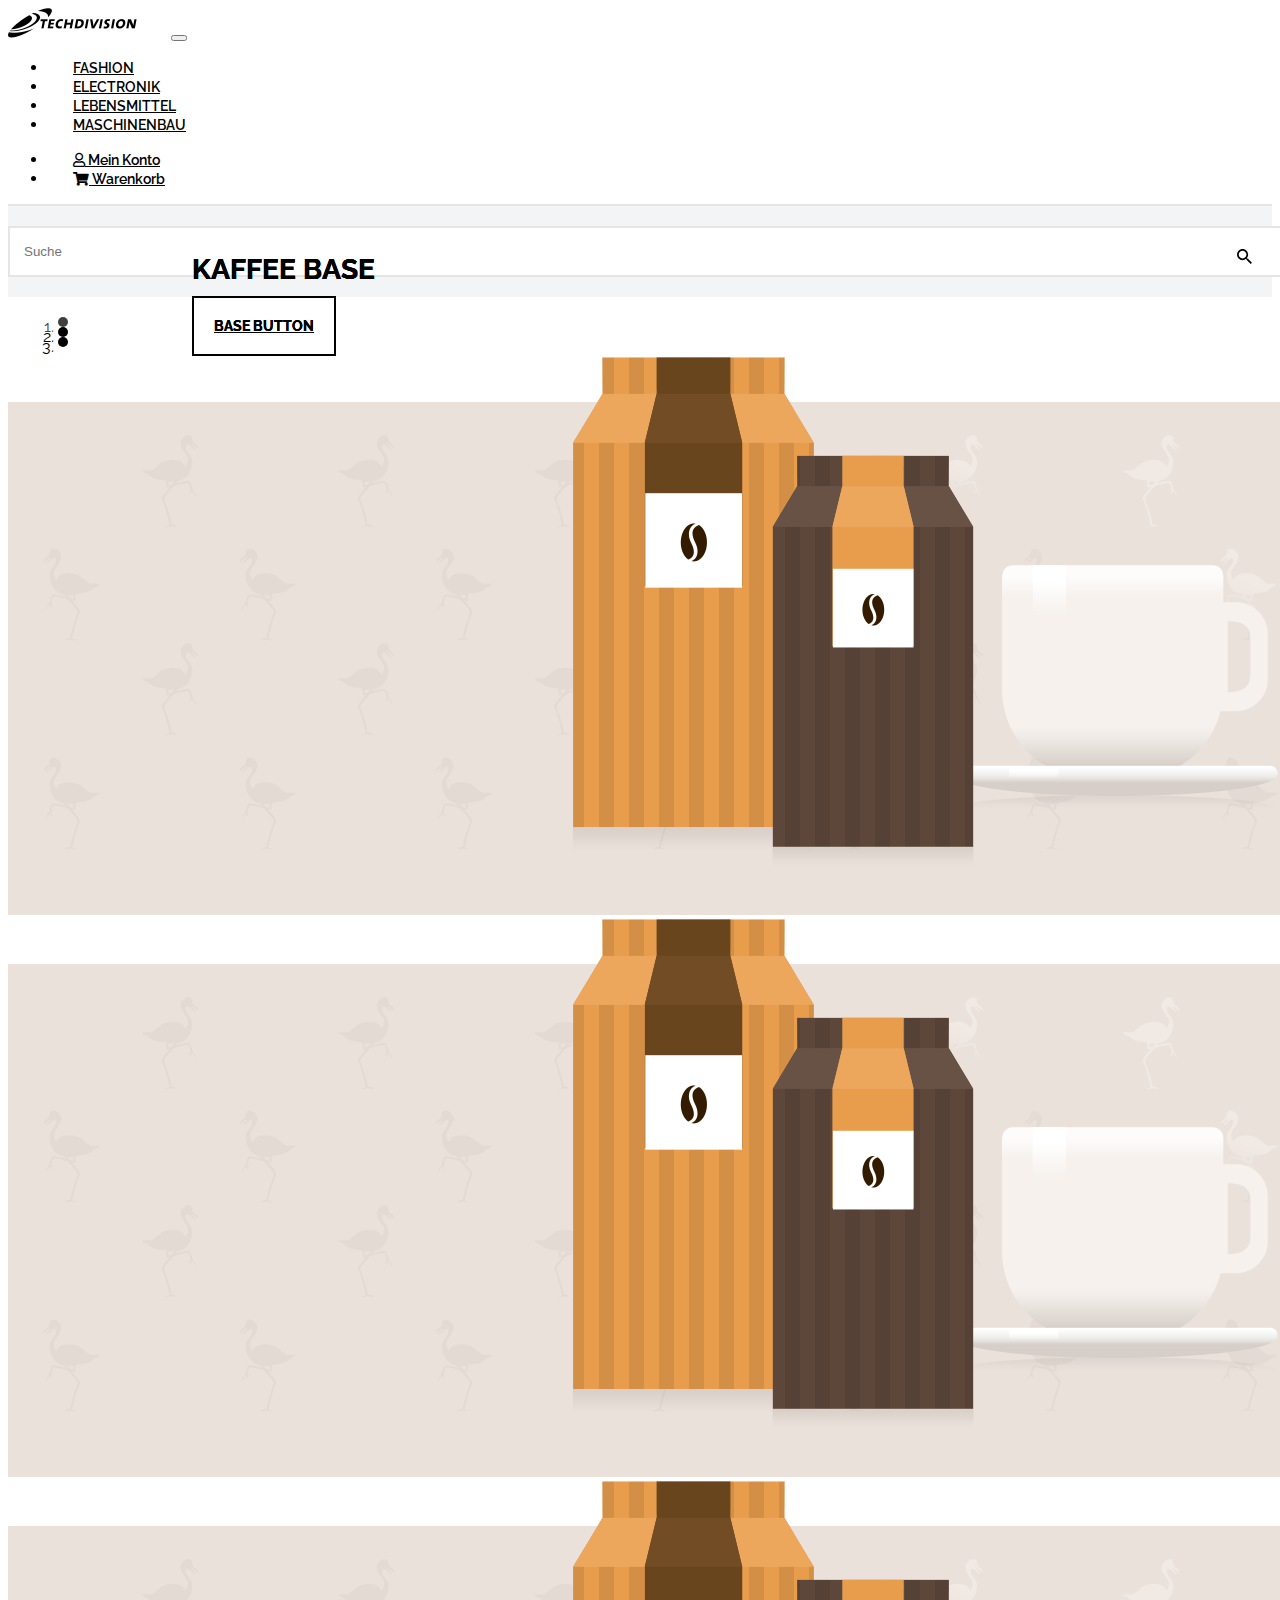
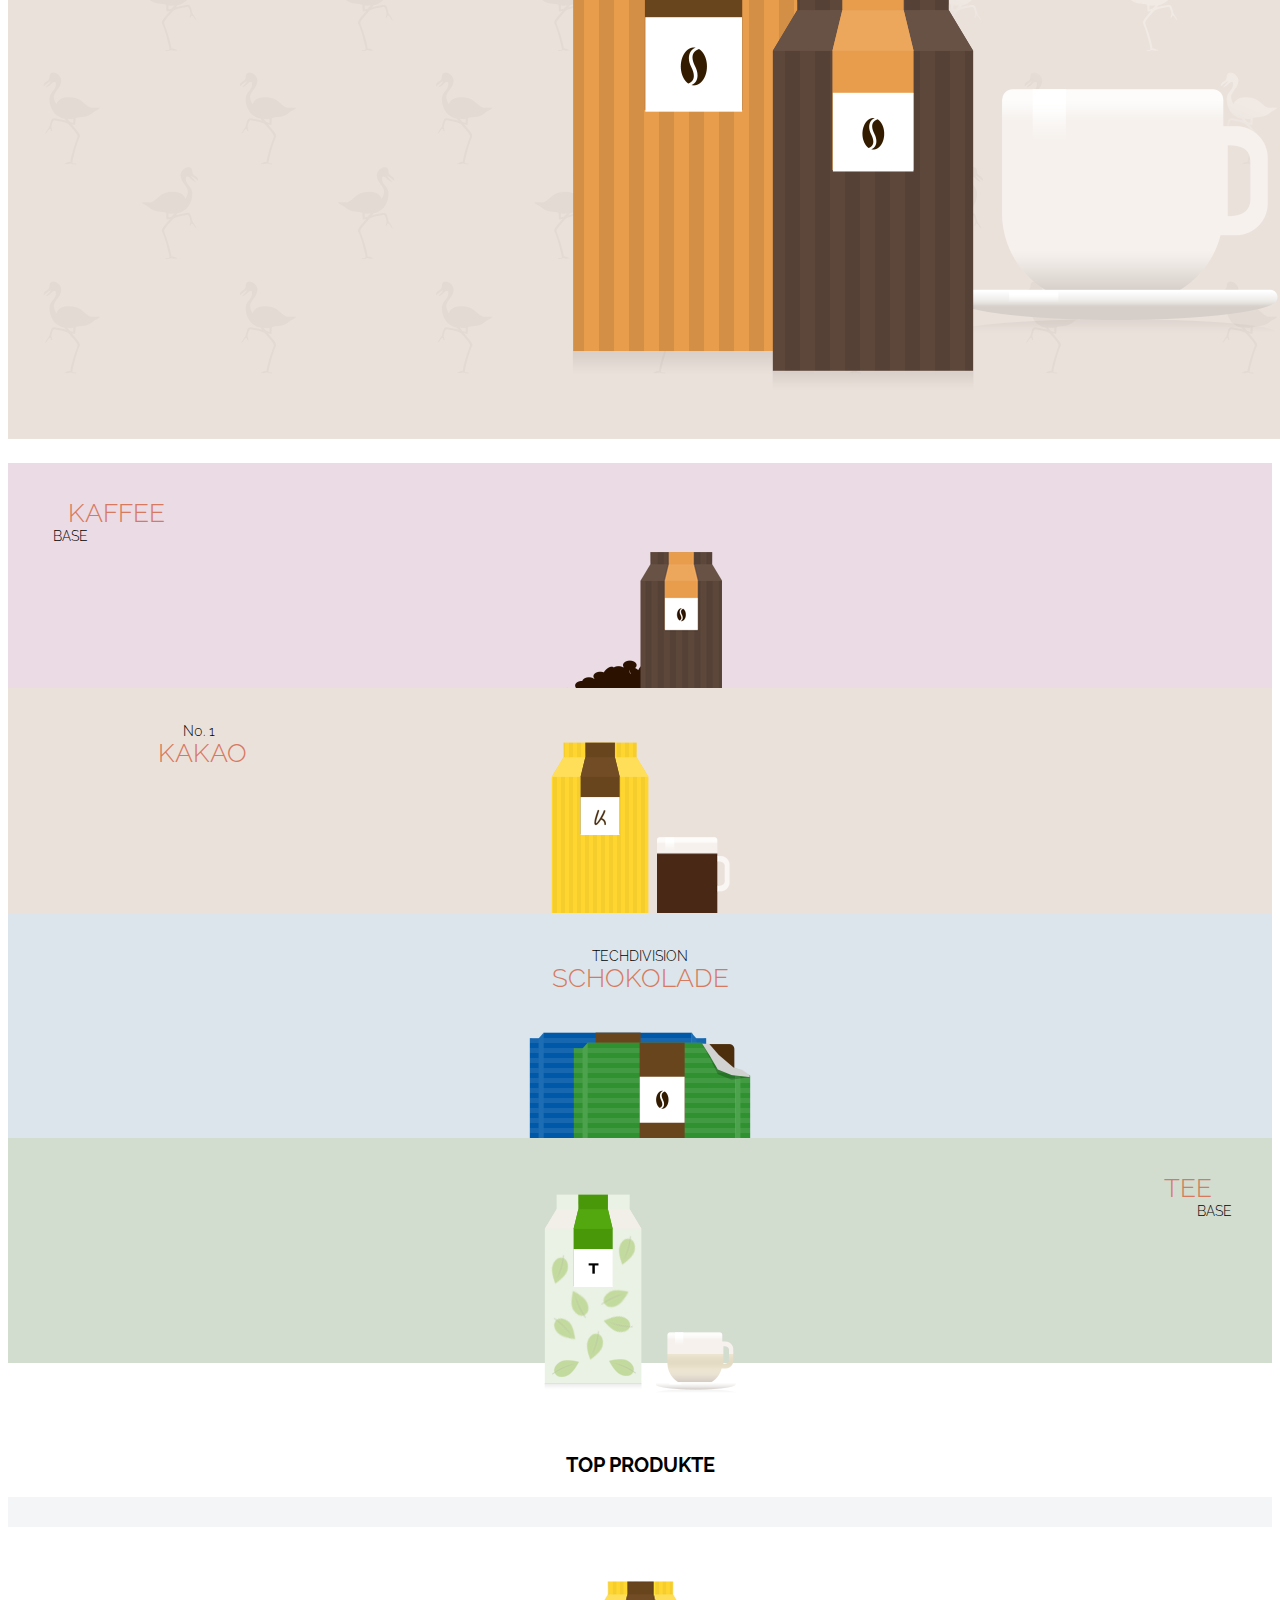
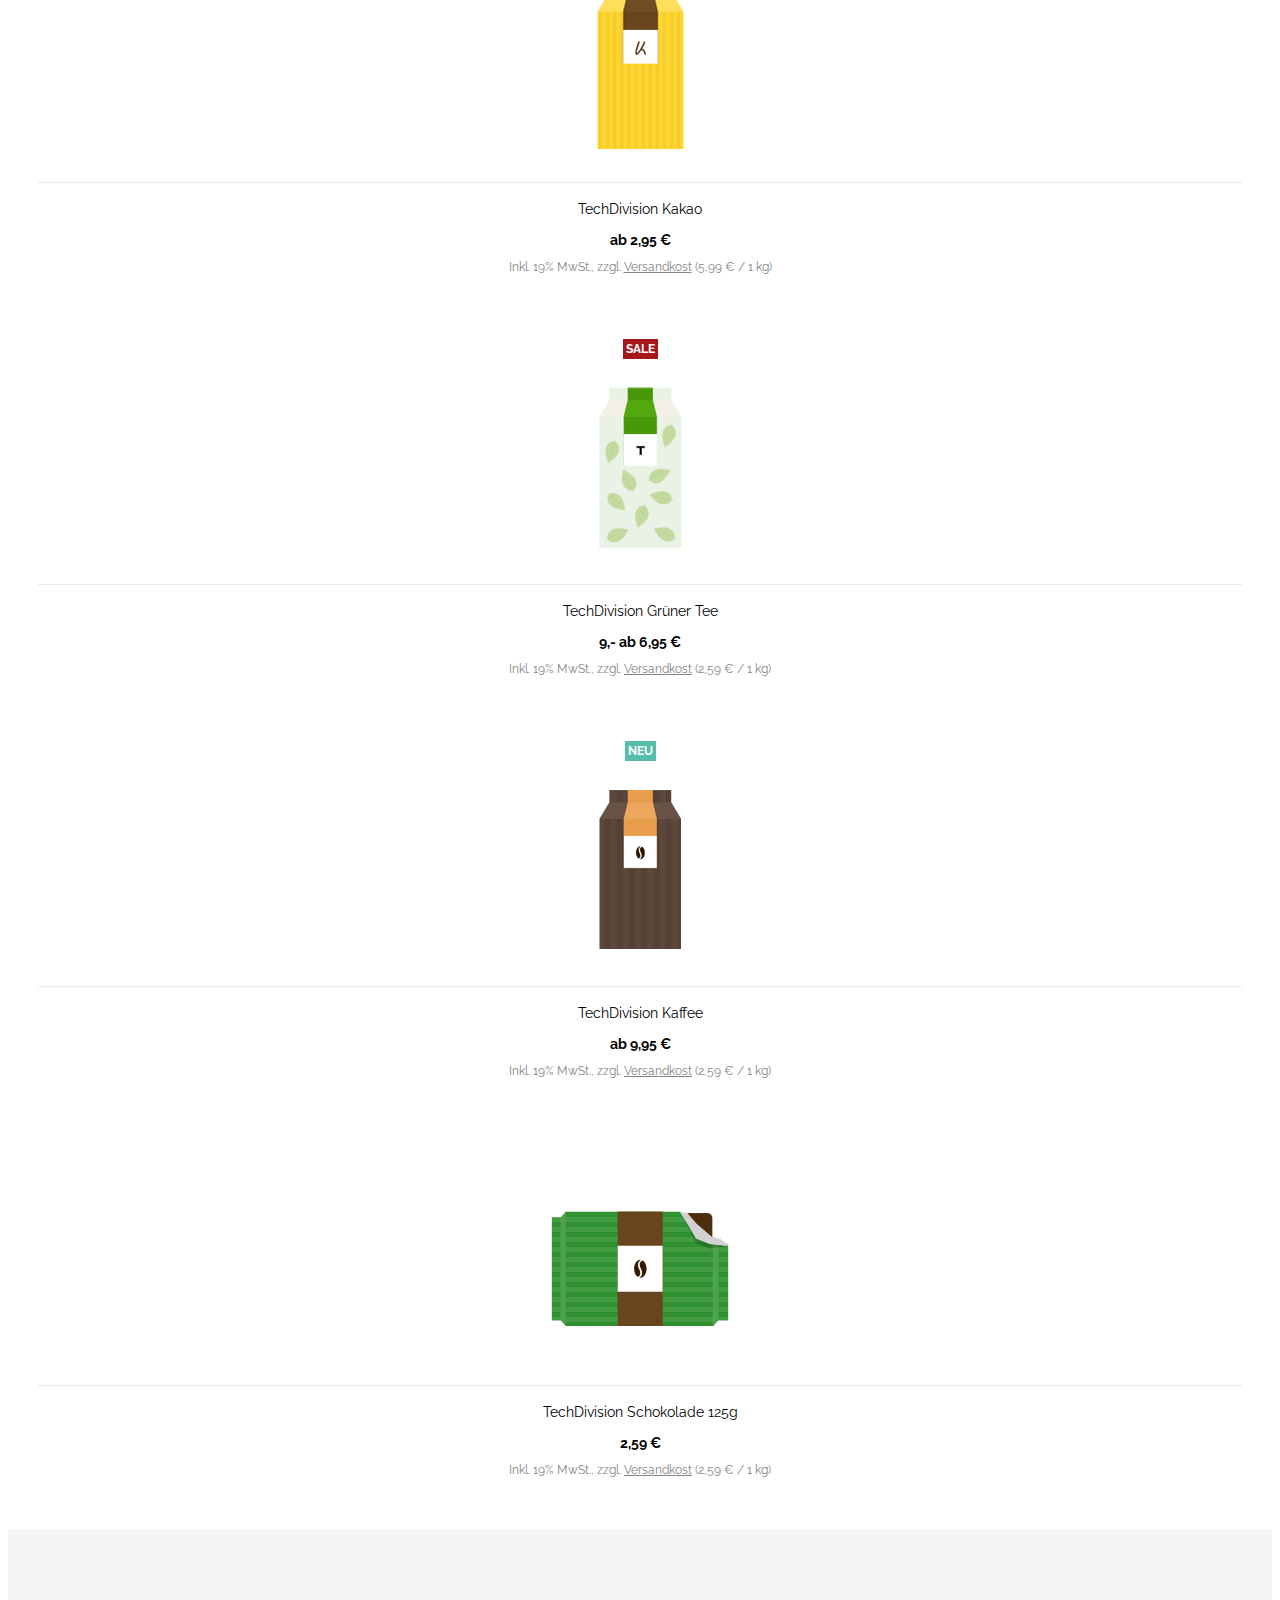
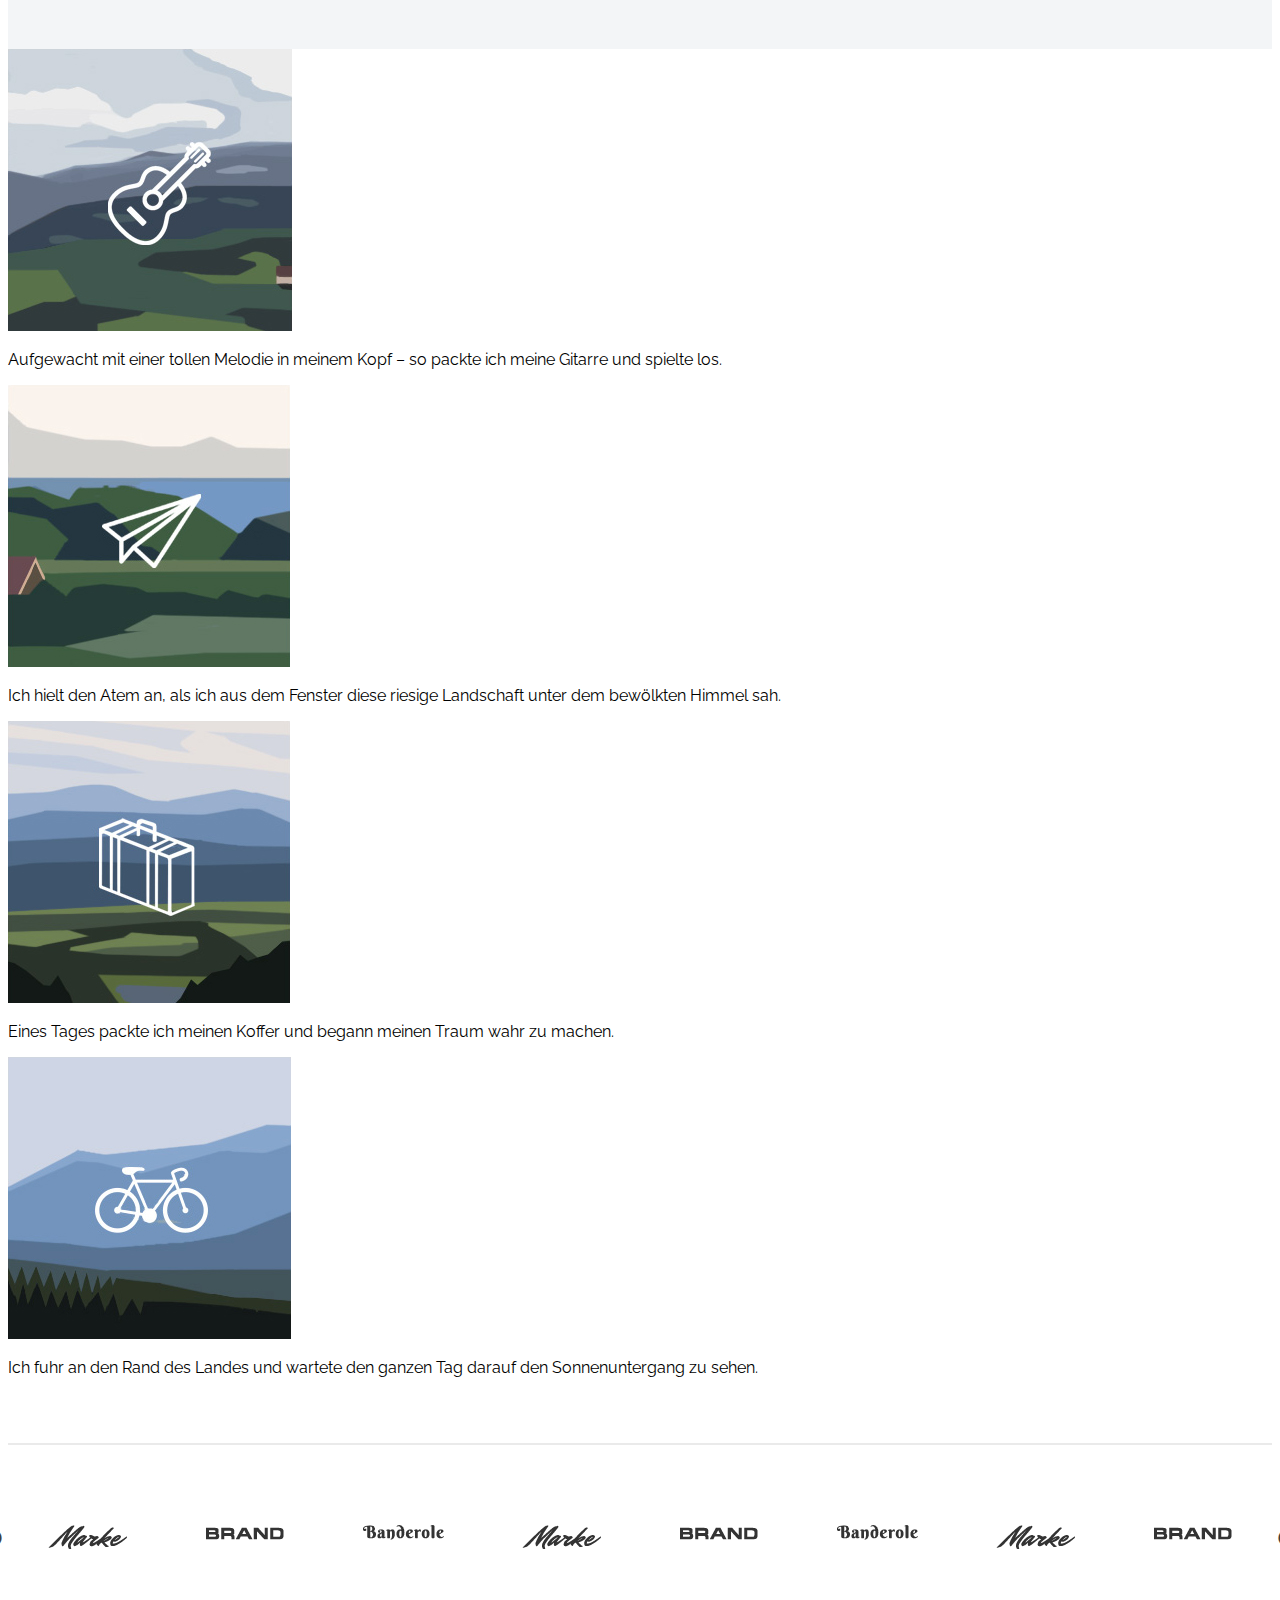
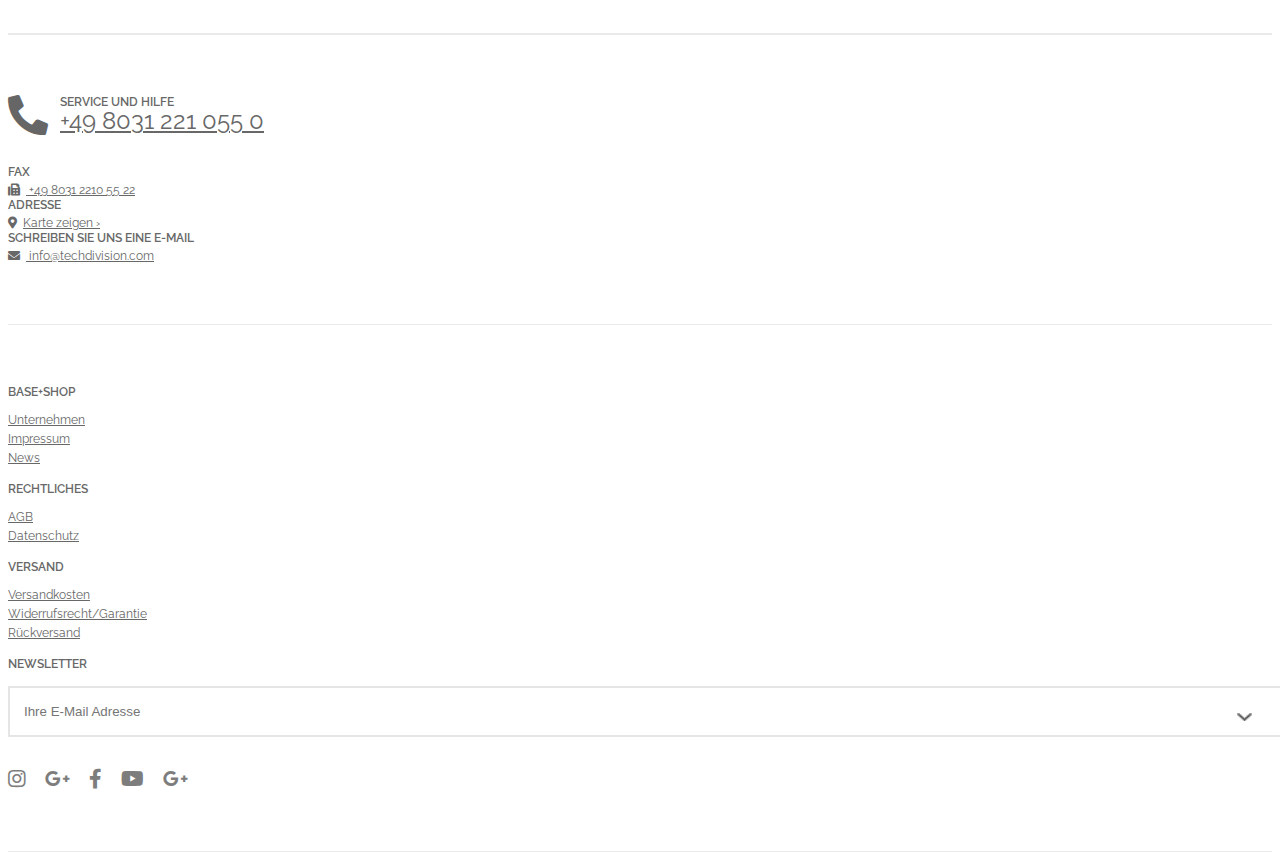
<file: index.html>
<!DOCTYPE html>
<html lang="en">

<head>
    <meta charset="UTF-8">
    <meta name="viewport" content="width=device-width, initial-scale=1.0">
    <link href="https://fonts.googleapis.com/css2?family=Raleway:wght@400;600;700&display=swap" rel="stylesheet">
    <link rel="stylesheet" href="https://stackpath.bootstrapcdn.com/bootstrap/4.5.0/css/bootstrap.min.css"
        integrity="sha384-9aIt2nRpC12Uk9gS9baDl411NQApFmC26EwAOH8WgZl5MYYxFfc+NcPb1dKGj7Sk" crossorigin="anonymous">
    <link rel="stylesheet" href="css/all.min.css">
    <link rel="stylesheet" href="css/lightbox.min.css">
    <link rel="stylesheet" href="css/slick.css">
    <link rel="stylesheet" href="css/slick-theme.css">
    <link rel="stylesheet" href="css/style-head.css">
    <link rel="stylesheet" href="css/style-main.css">
    <link rel="stylesheet" href="css/syle-footer.css">
    <title>Main Page</title>
</head>

<body>
    <nav class="navbar navbar-expand-lg navbar-light">
        <div class="container">
            <a class="navbar-brand" href="#"><img src="img/head-img/Logo.png" alt=""></a>

            <button class="navbar-toggler" type="button" data-toggle="collapse" data-target="#navbarSupportedContent"
                aria-controls="navbarSupportedContent" aria-expanded="false" aria-label="Toggle navigation">
                <span class="navbar-toggler-icon"></span>
            </button>

            <div class="collapse navbar-collapse" id="navbarSupportedContent">
                <ul class="navbar-nav mr-auto nav-left">
                    <li class="nav-item">
                        <a class="nav-link" href="#">fashion</a>
                    </li>
                    <li class="nav-item">
                        <a class="nav-link" href="#">electronik</a>
                    </li>
                    <li class="nav-item">
                        <a class="nav-link" href="#">Lebensmittel</a>
                    </li>
                    <li class="nav-item">
                        <a class="nav-link" href="#">Maschinenbau</a>
                    </li>
                </ul>
                <ul class="navbar-nav">
                    <li class="nav-item">
                        <a class="nav-link" href="#"><i class="far fa-user"></i> Mein Konto</a>
                    </li>
                    <li class="nav-item">
                        <a class="nav-link" href="#"><i class="fas fa-shopping-cart"></i> Warenkorb</a>
                    </li>
                </ul>
            </div>
        </div>
    </nav>
    <div class="search-block">
        <div class="container ">
            <div class="line-top d-flex search-container">
                <p class="search-sign">Kostenloser Versand – Kostenlose Rückgabe</p>
                <form class="search-form" action="">
                    <input type="text" class="search-form-text" placeholder="Suche">
                    <input type="submit" class="search-form-button">
                    <!-- <button><i class="fas fa-search"></i></button> -->
                </form>
            </div>
        </div>
    </div>

    <div id="carouselExampleIndicators" class="carousel slide" data-ride="carousel">
        <ol class="carousel-indicators">
            <li data-target="#carouselExampleIndicators" data-slide-to="0" class="active"></li>
            <li data-target="#carouselExampleIndicators" data-slide-to="1"></li>
            <li data-target="#carouselExampleIndicators" data-slide-to="2"></li>
        </ol>
        <div class="carousel-inner">
            <div class="carousel-item active">
                <img src="img/main-img/Slider.png" class="d-block w-100" alt="...">
                <div class="carousel-item-desc">
                    <p class="carousel-item-heading">Kaffee Base</p>
                    <a href="" class="btn btn-secondary">Base button</a>
                </div>
            </div>
            <div class="carousel-item">
                <img src="img/main-img/Slider.png" class="d-block w-100" alt="...">
                <div class="carousel-item-desc">
                    <p class="carousel-item-heading">Kaffee Base</p>
                    <a href="" class="btn btn-secondary">Base button</a>
                </div>
            </div>
            <div class="carousel-item">
                <img src="img/main-img/Slider.png" class="d-block w-100" alt="...">
                <div class="carousel-item-desc">
                    <p class="carousel-item-heading">Kaffee Base</p>
                    <a href="" class="btn btn-secondary">Base button</a>
                </div>
            </div>
        </div>
        <a class="carousel-control-prev" href="#carouselExampleIndicators" role="button" data-slide="prev">
            <span class="carousel-control-prev-icon" aria-hidden="true"></span>
            <span class="sr-only">Previous</span>
        </a>
        <a class="carousel-control-next" href="#carouselExampleIndicators" role="button" data-slide="next">
            <span class="carousel-control-next-icon" aria-hidden="true"></span>
            <span class="sr-only">Next</span>
        </a>
    </div>
    <section class="category-sect">
        <div class="container">
            <div class="row">
                <div class="col-lg-3 col-md-6">
                    <div class="category-block cd-1">
                        <p class="category-heading">Kaffee</p>
                        <p class="category-subheading">Base</p>
                        <img class="category-block-img" src="img/main-img/Category-Kaffee.png" alt="">
                    </div>
                </div>
                <div class="col-lg-3 col-md-6">
                    <div class="category-block cd-2">
                        <p class="category-heading">Kakao</p>
                        <p class="category-subheading">N0. 1</p>
                        <img class="category-block-img" src="img/main-img/Category-Kakao.png" alt="">
                    </div>
                </div>
                <div class="col-lg-3 col-md-6">
                    <div class="category-block cd-3">
                        <p class="category-heading">Schokolade</p>
                        <p class="category-subheading">Techdivision</p>
                        <img class="category-block-img" src="img/main-img/Category-Schokolade.png" alt="">
                    </div>
                </div>
                <div class="col-lg-3 col-md-6">
                    <div class="category-block cd-4">
                        <p class="category-heading">Tee</p>
                        <p class="category-subheading">Base</p>
                        <img class="category-block-img" src="img/main-img/Category-Tee.png" alt="">
                    </div>
                </div>
            </div>
        </div>
    </section>

    <h2 class="product-sect-heading">Top produkte</h2>
    <section class="product-sect">
        <div class="container">
            <div class="row">
                <div class="col-lg-3 col-md-6 d-flex">
                    <div class="product-block">
                        <div class="product-plaque ">-</div>
                        <div class="product-img">
                            <a href="img/main-img/1produkt.png" data-lightbox="product"><img
                                    src="img/main-img/1produkt.png" alt=""></a>
                        </div>
                        <p class="product-heading"><a href="">TechDivision Kakao</a></p>
                        <p class="product-price">ab 2,95 €</p>
                        <p class="product-desc">Inkl. 19% MwSt., zzgl. <a href="">Versandkost</a> (5,99 € / 1 kg)</p>
                    </div>
                </div>
                <div class="col-lg-3 col-md-6 d-flex">
                    <div class="product-block">
                        <div class="product-plaque product-sale-plaque">Sale</div>
                        <div class="product-img">
                            <a href="img/main-img/2produkt.png" data-lightbox="product"><img
                                    src="img/main-img/2produkt.png" alt=""></a>
                        </div>
                        <p class="product-heading"><a href="">TechDivision Grüner Tee</a></p>
                        <p class="product-price"> 9,- ab 6,95 €</p>
                        <p class="product-desc">Inkl. 19% MwSt., zzgl. <a href="">Versandkost</a> (2,59 € / 1 kg)</p>
                    </div>
                </div>
                <div class="col-lg-3 col-md-6 d-flex">
                    <div class="product-block">
                        <div class="product-plaque product-neu-plaque">Neu</div>
                        <div class="product-img">
                            <a href="img/main-img/3produkt.png" data-lightbox="product"><img
                                    src="img/main-img/3produkt.png" alt=""></a>
                        </div>
                        <p class="product-heading"><a href="">TechDivision Kaffee</a></p>
                        <p class="product-price">ab 9,95 €</p>
                        <p class="product-desc">Inkl. 19% MwSt., zzgl. <a href="">Versandkost</a> (2,59 € / 1 kg)</p>
                    </div>
                </div>
                <div class="col-lg-3 col-md-6 d-flex">
                    <div class="product-block">
                        <div class="product-plaque ">-</div>
                        <div class="product-img">
                            <a href="img/main-img/4produkt.png" data-lightbox="product"><img
                                    src="img/main-img/4produkt.png" alt=""></a>
                        </div>
                        <p class="product-heading"><a href="">TechDivision Schokolade 125g</a></p>
                        <p class="product-price">2,59 €</p>
                        <p class="product-desc">Inkl. 19% MwSt., zzgl. <a href="">Versandkost</a> (2,59 € / 1 kg)</p>
                    </div>
                </div>
            </div>
        </div>
    </section>
    <section class="features-sect">
        <div class="container">
            <div class="border-bottom-block">
                <div class="row">
                    <div class="col-md-3 col-sm-6">
                        <div class="feature-block">
                            <img class="feature-block-img" src="img/main-img/Guitar.jpg" alt="">
                            <p class="feature-block-desc">Aufgewacht mit einer tollen Melodie in meinem Kopf – so packte
                                ich meine Gitarre und spielte los.</p>
                        </div>
                    </div>
                    <div class="col-md-3 col-sm-6">
                        <div class="feature-block">
                            <img class="feature-block-img" src="img/main-img/Paper_plane.jpg" alt="">
                            <p class="feature-block-desc">Ich hielt den Atem an, als ich aus dem Fenster diese riesige
                                Landschaft unter dem bewölkten Himmel sah.</p>
                        </div>
                    </div>
                    <div class="col-md-3 col-sm-6">
                        <div class="feature-block">
                            <img class="feature-block-img" src="img/main-img/Case.jpg" alt="">
                            <p class="feature-block-desc">Eines Tages packte ich meinen Koffer und begann meinen Traum
                                wahr zu machen.</p>
                        </div>
                    </div>
                    <div class="col-md-3 col-sm-6">
                        <div class="feature-block">
                            <img class="feature-block-img" src="img/main-img/Bicycle.jpg" alt="">
                            <p class="feature-block-desc">Ich fuhr an den Rand des Landes und wartete den ganzen Tag
                                darauf den Sonnenuntergang zu sehen.</p>
                        </div>
                    </div>
                </div>
            </div>
        </div>
    </section>
    <section class="client-sect">
        <div class="container">
            <div class="border-bottom-block">
            <div class="row">
                <div class="col-sm-12">
                    <div class="clients-slider">
                        <div><img src="img/main-img/Marke.png" alt=""></div>
                        <div><img src="img/main-img/Brand.png" alt=""></div>
                        <div><img src="img/main-img/Banderole.png" alt=""></div>
                        <div><img src="img/main-img/Marke.png" alt=""></div>
                        <div><img src="img/main-img/Brand.png" alt=""></div>
                        <div><img src="img/main-img/Banderole.png" alt=""></div>
                        <div><img src="img/main-img/Marke.png" alt=""></div>
                        <div><img src="img/main-img/Brand.png" alt=""></div>
                        <div><img src="img/main-img/Banderole.png" alt=""></div>
                    </div>
                </div>
            </div>
            </div>
        </div>
    </section>

    <footer>
        <div class="container">
            <div class="footer-line">
                <div class="row">
                    <div class="col-lg-4">
                        <div class="footer-phone">
                            <i class="fas fa-phone-alt footer-phone-icon"></i>
                            <div class="footer-phone-text">
                                <h5 class="footer-heading">service und hilfe</h5>
                                <p class="footer-phone-number"><a href="tel:+4980312210550">+49 8031 221 055 0</a></p>
                            </div>
                        </div>
                    </div>
                    <div class="col-lg-2 col-md-3 col-sm-4">
                        <h5 class="footer-heading">fax</h5>
                        <a class="footer-address-link" href="tel:+4980312210550"><i class="fas fa-fax footer-icon"></i>
                            +49 8031 2210 55 22</a>
                    </div>
                    <div class="col-md-3 col-sm-3">
                        <h5 class="footer-heading">adresse</h5>
                        <a class="footer-address-link" href=""><i class="fas fa-map-marker-alt footer-icon"></i>Karte
                            zeigen ›</a>
                    </div>
                    <div class="col-lg-3 col-md-6 col-sm-5">
                        <h5 class="footer-heading">Schreiben Sie uns eine E-Mail</h5>
                        <a class="footer-address-link" href="mailto:info@techdivision.com"><i
                                class="fas fa-envelope footer-icon"></i> info@techdivision.com</a>
                    </div>
                </div>
            </div>
        </div>
        <div class="container">
            <div class="footer-line">
                <div class="row">
                    <div class="col-lg-2 col-md-3 col-sm-4 col-5">
                        <h5 class="footer-heading">base+shop</h5>
                        <ul>
                            <li><a href="">Unternehmen</a></li>
                            <li><a href="">Impressum</a></li>
                            <li><a href="">News</a></li>
                        </ul>
                    </div>
                    <div class="col-lg-2 col-md-3 col-sm-4 col-5">
                        <h5 class="footer-heading">Rechtliches</h5>
                        <ul>
                            <li><a href="">AGB</a></li>
                            <li><a href="">Datenschutz</a></li>
                        </ul>
                    </div>
                    <div class="col-lg-5 col-md-6 col-sm-4 ">
                        <h5 class="footer-heading footer-last-col">Versand</h5>
                        <ul>
                            <li><a href="">Versandkosten</a></li>
                            <li><a href="">Widerrufsrecht/Garantie</a></li>
                            <li><a href="">Rückversand</a></li>
                        </ul>
                    </div>
                    <div class="col-lg-3">
                        <h5 class="footer-heading newsletter-heading">Newsletter</h5>
                        <form class="newsletter-form" action="">
                            <input type="text" class="newsletter-form-text" placeholder="Ihre E-Mail Adresse">
                            <input type="submit" class="newsletter-form-button">
                            <!-- <button><i class="fas fa-search"></i></button> -->
                        </form>
                        <div class="footer-social-icons">
                            <a href=""><i class="fab fa-instagram"></i></a>
                            <a href=""><i class="fab fa-google-plus-g"></i></a>
                            <a href=""><i class="fab fa-facebook-f"></i></a>
                            <a href=""><i class="fab fa-youtube"></i></a>
                            <a href=""><i class="fab fa-google-plus-g"></i></a>
                        </div>
                    </div>
                </div>
            </div>
        </div>
    </footer>


    <script src="https://code.jquery.com/jquery-3.5.1.min.js"
        integrity="sha256-9/aliU8dGd2tb6OSsuzixeV4y/faTqgFtohetphbbj0=" crossorigin="anonymous"></script>
    <script src="https://cdn.jsdelivr.net/npm/popper.js@1.16.0/dist/umd/popper.min.js"
        integrity="sha384-Q6E9RHvbIyZFJoft+2mJbHaEWldlvI9IOYy5n3zV9zzTtmI3UksdQRVvoxMfooAo"
        crossorigin="anonymous"></script>
    <script src="https://stackpath.bootstrapcdn.com/bootstrap/4.5.0/js/bootstrap.min.js"
        integrity="sha384-OgVRvuATP1z7JjHLkuOU7Xw704+h835Lr+6QL9UvYjZE3Ipu6Tp75j7Bh/kR0JKI"
        crossorigin="anonymous"></script>
    <script src="js/slick.min.js"></script>
    <script src="js/lightbox.min.js"></script>
    <script src="js/script.js"></script>
</body>

</html>
</file>
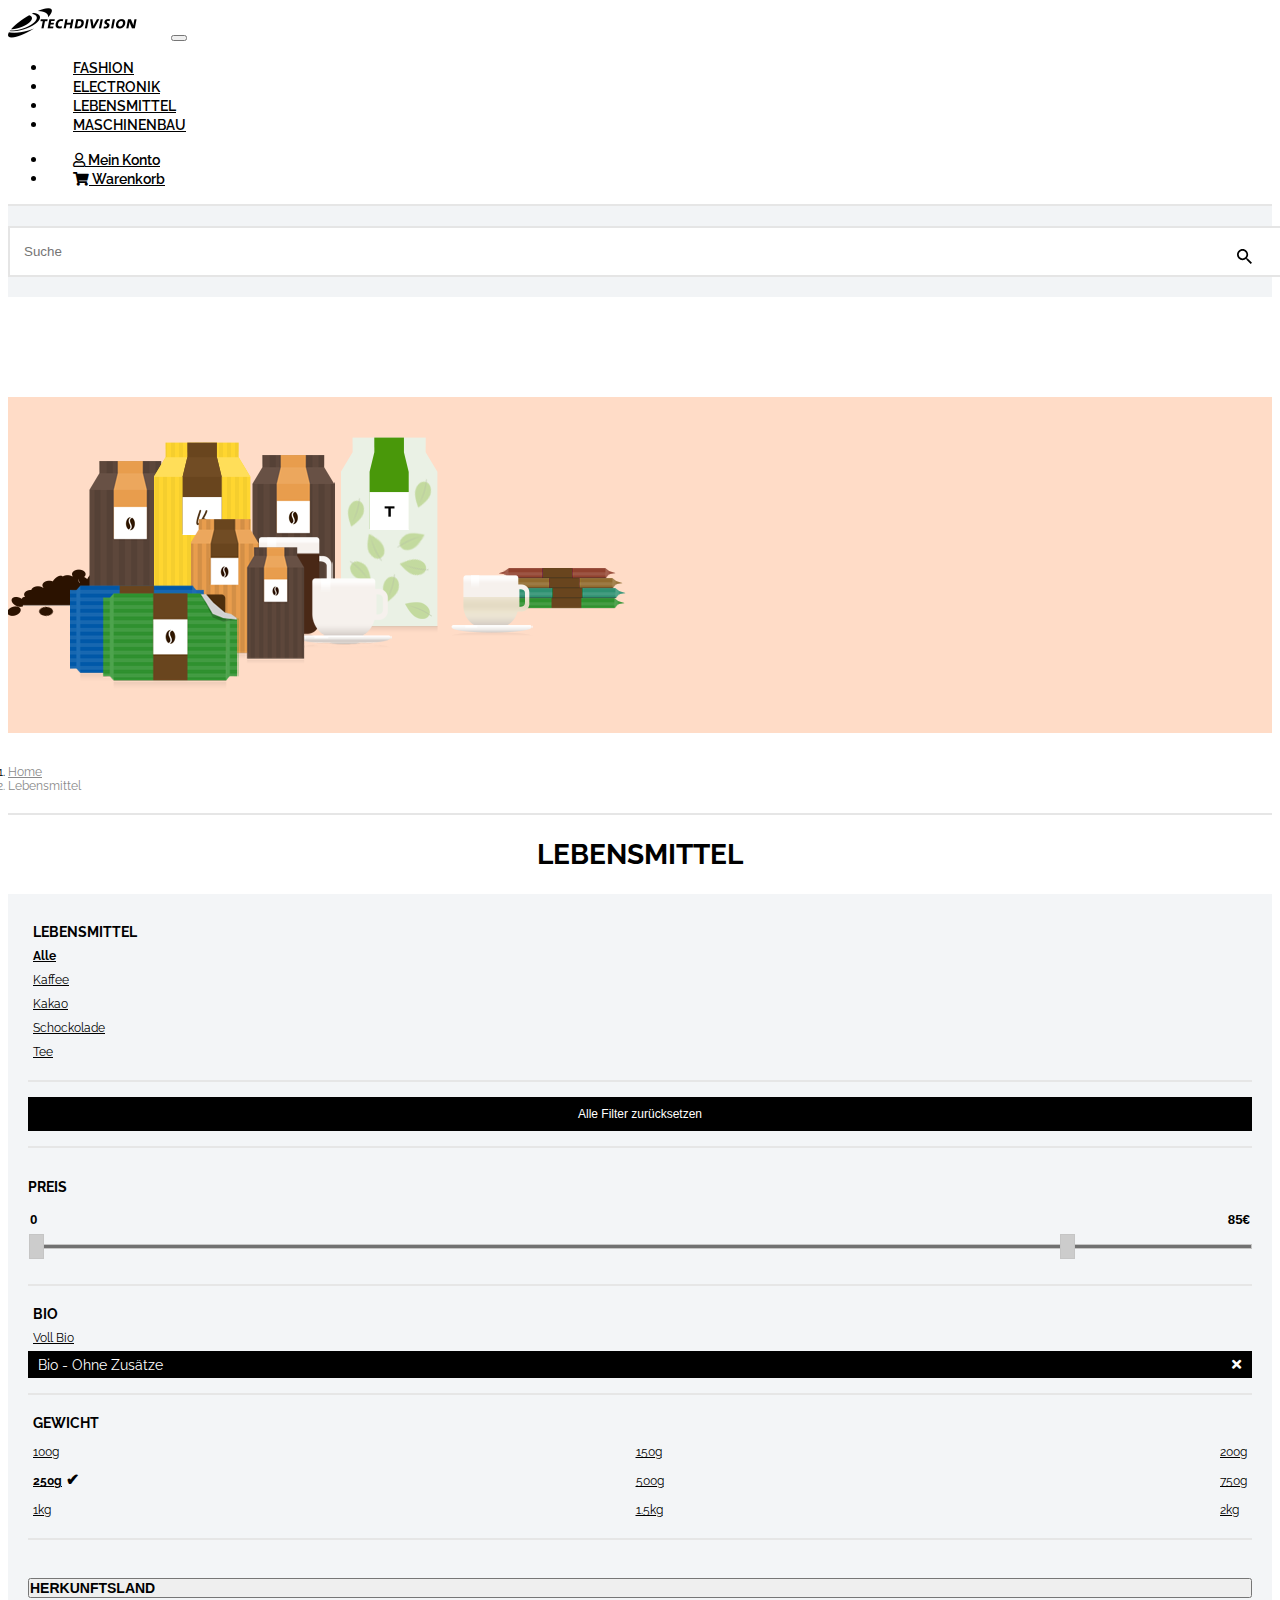
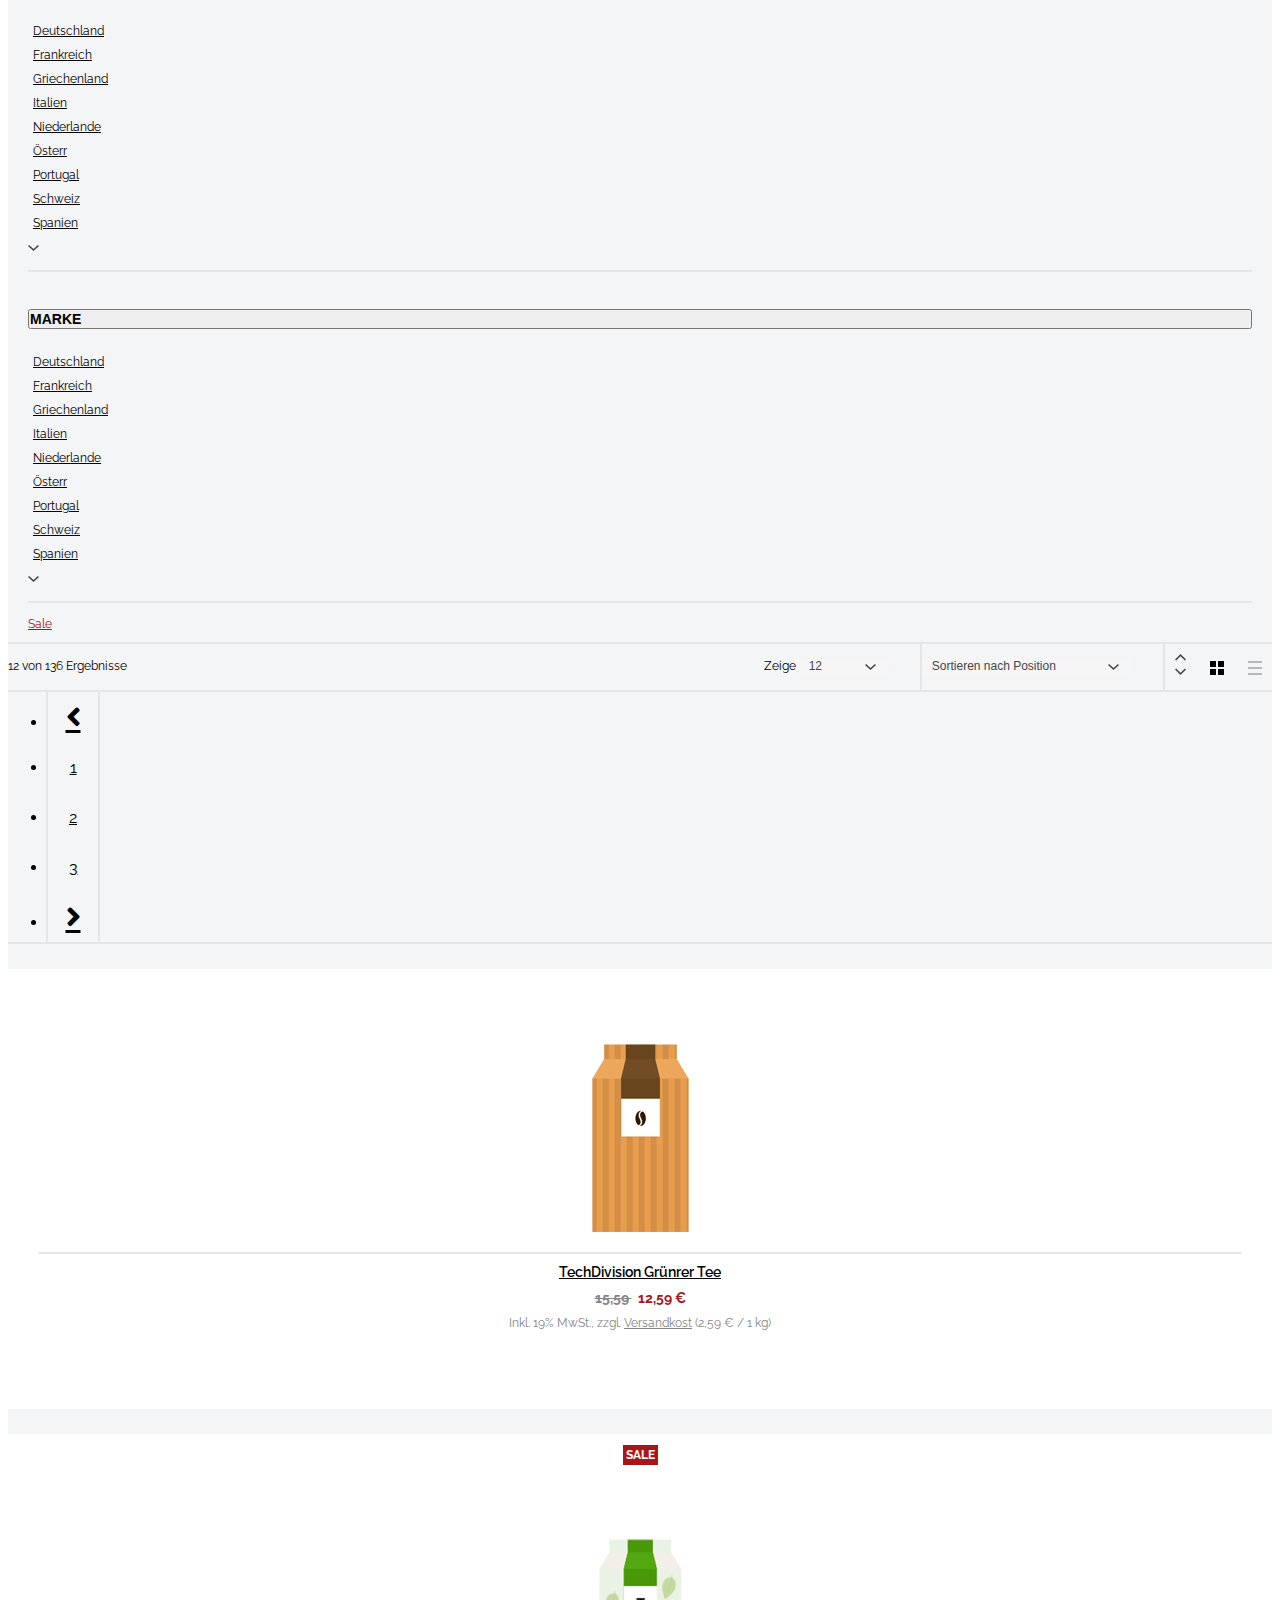
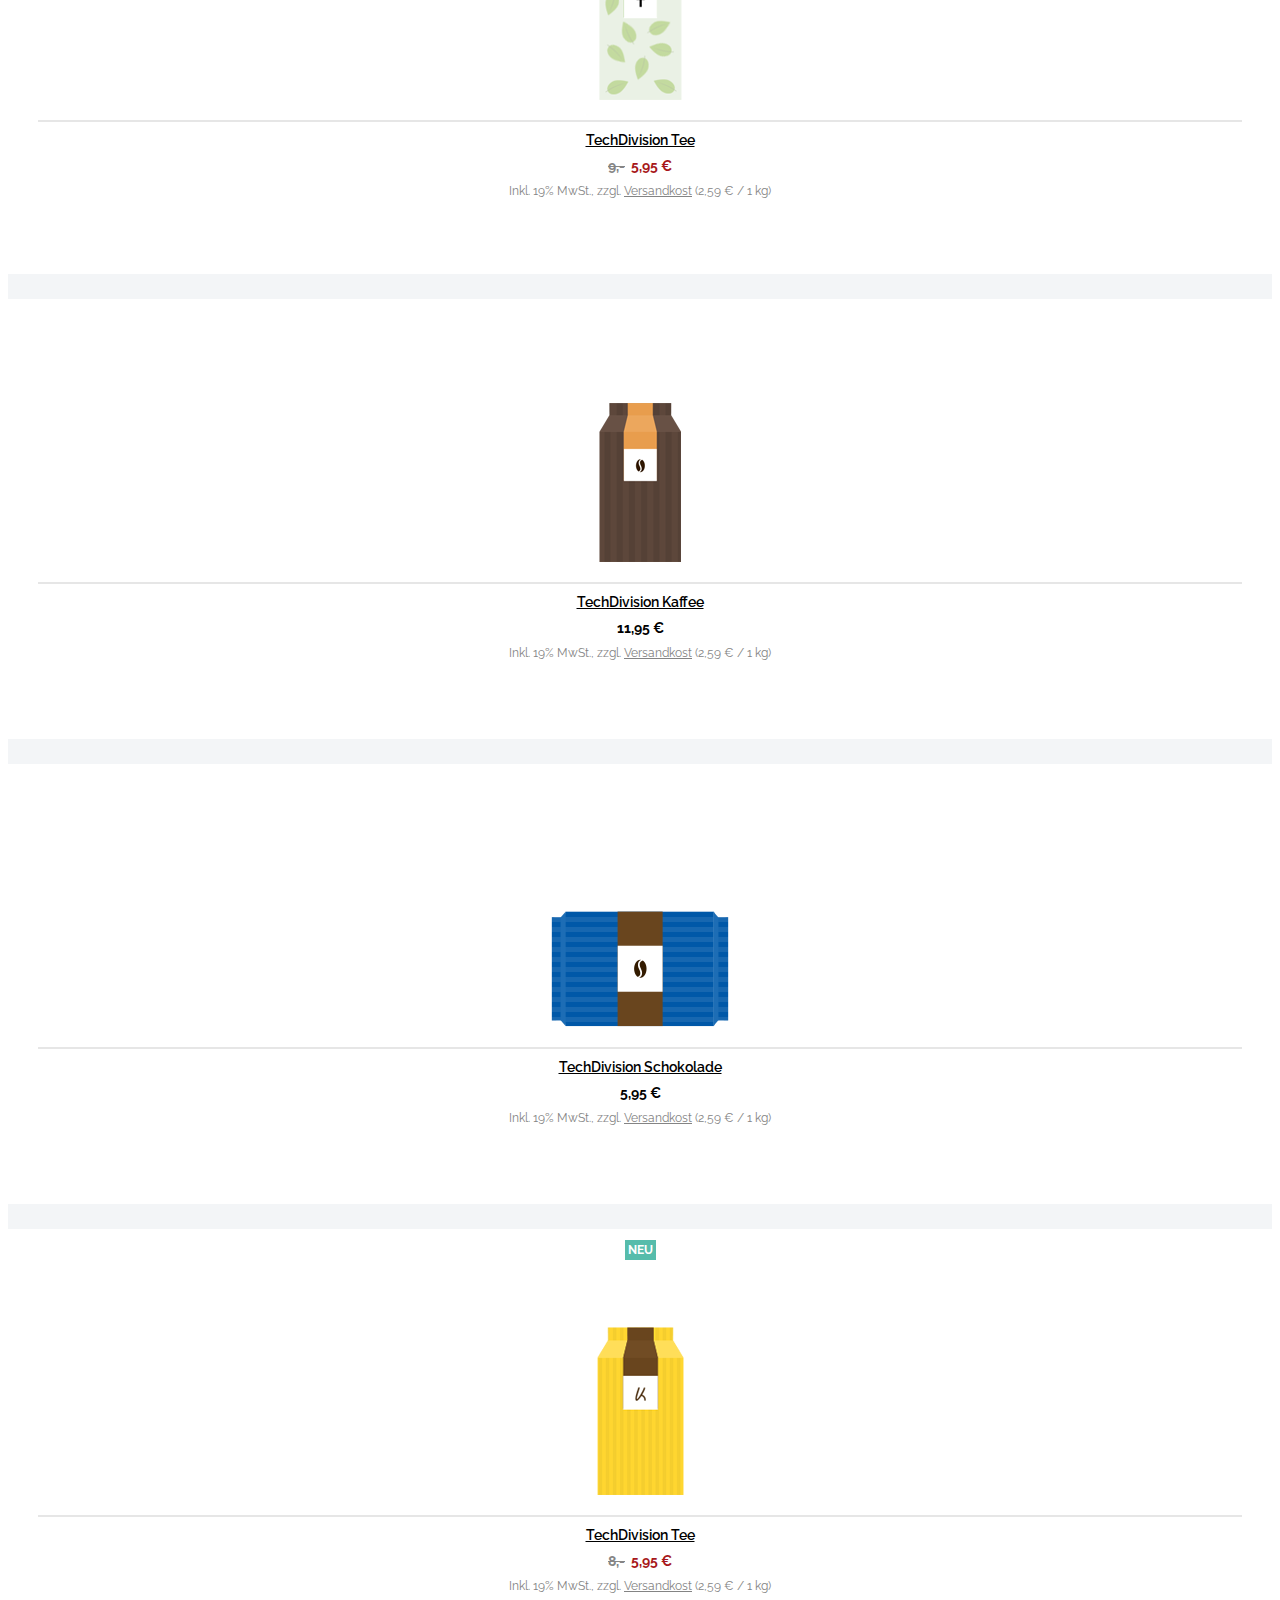
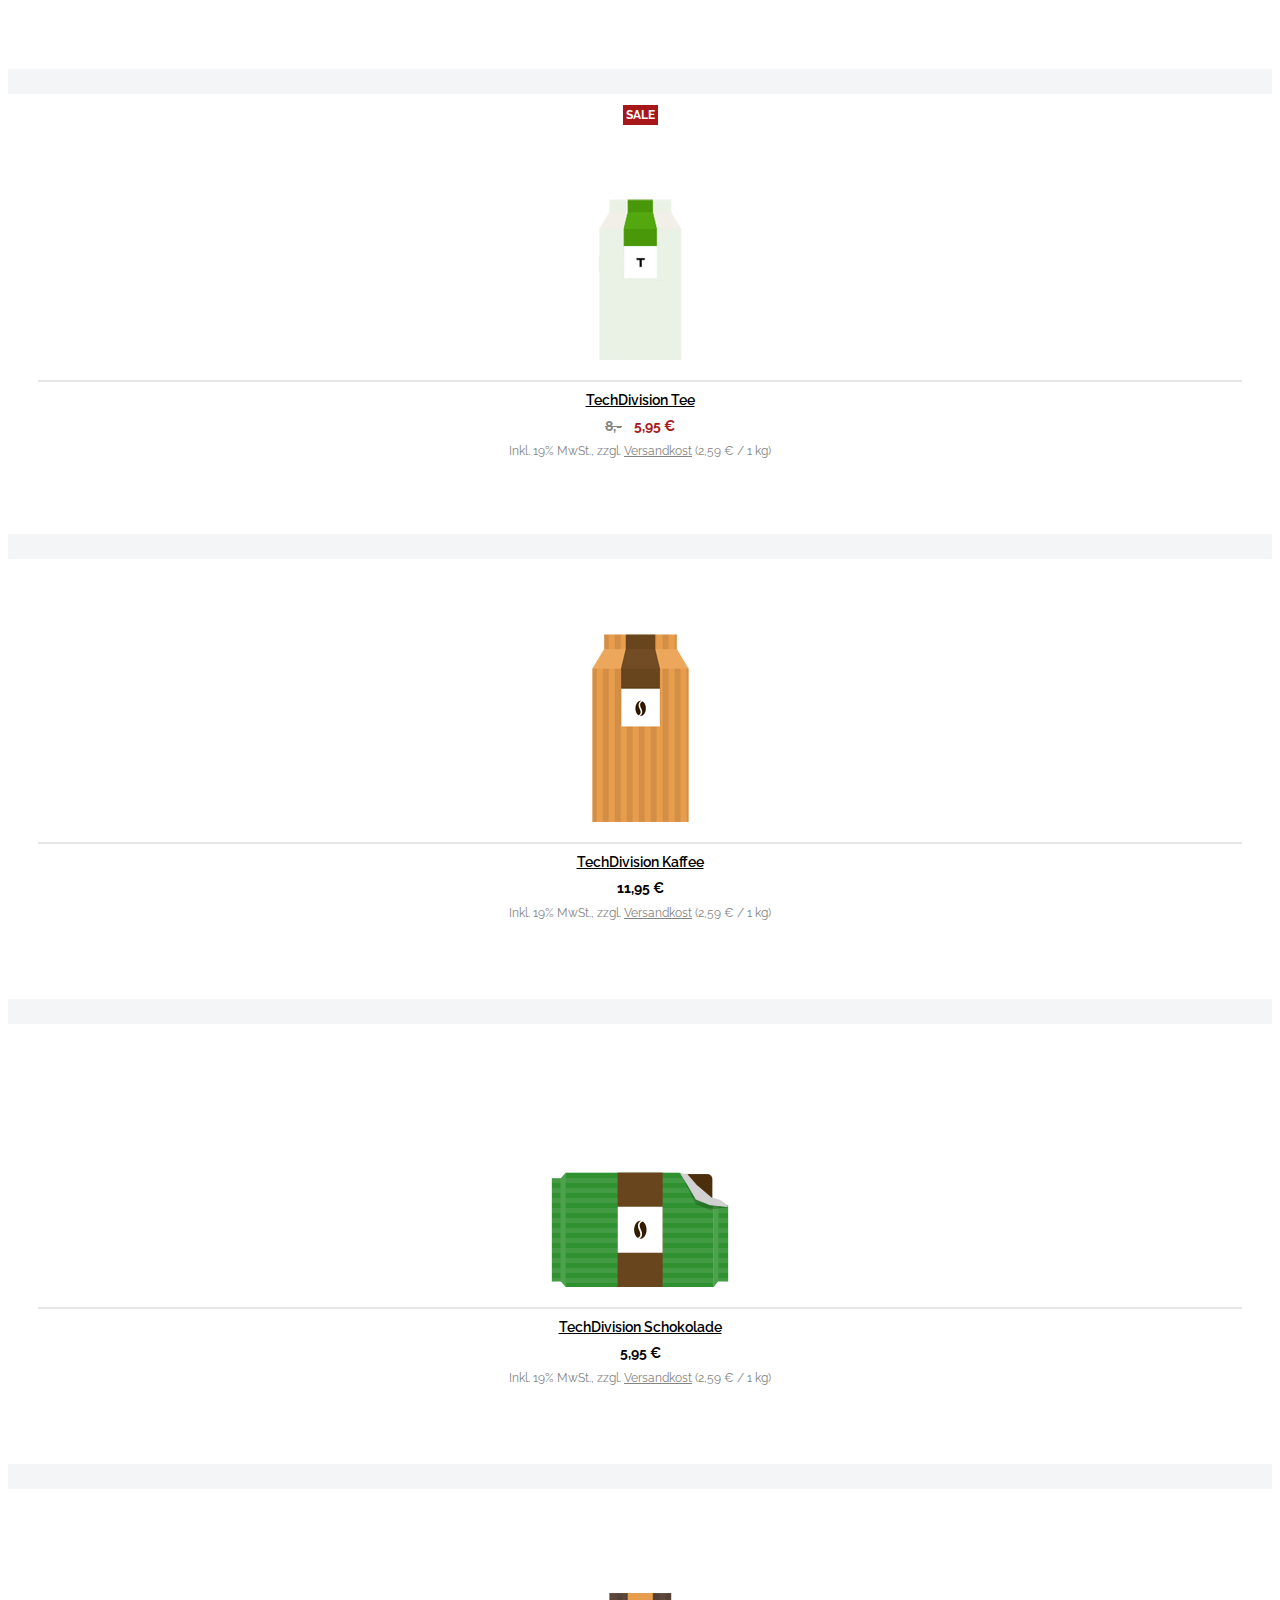
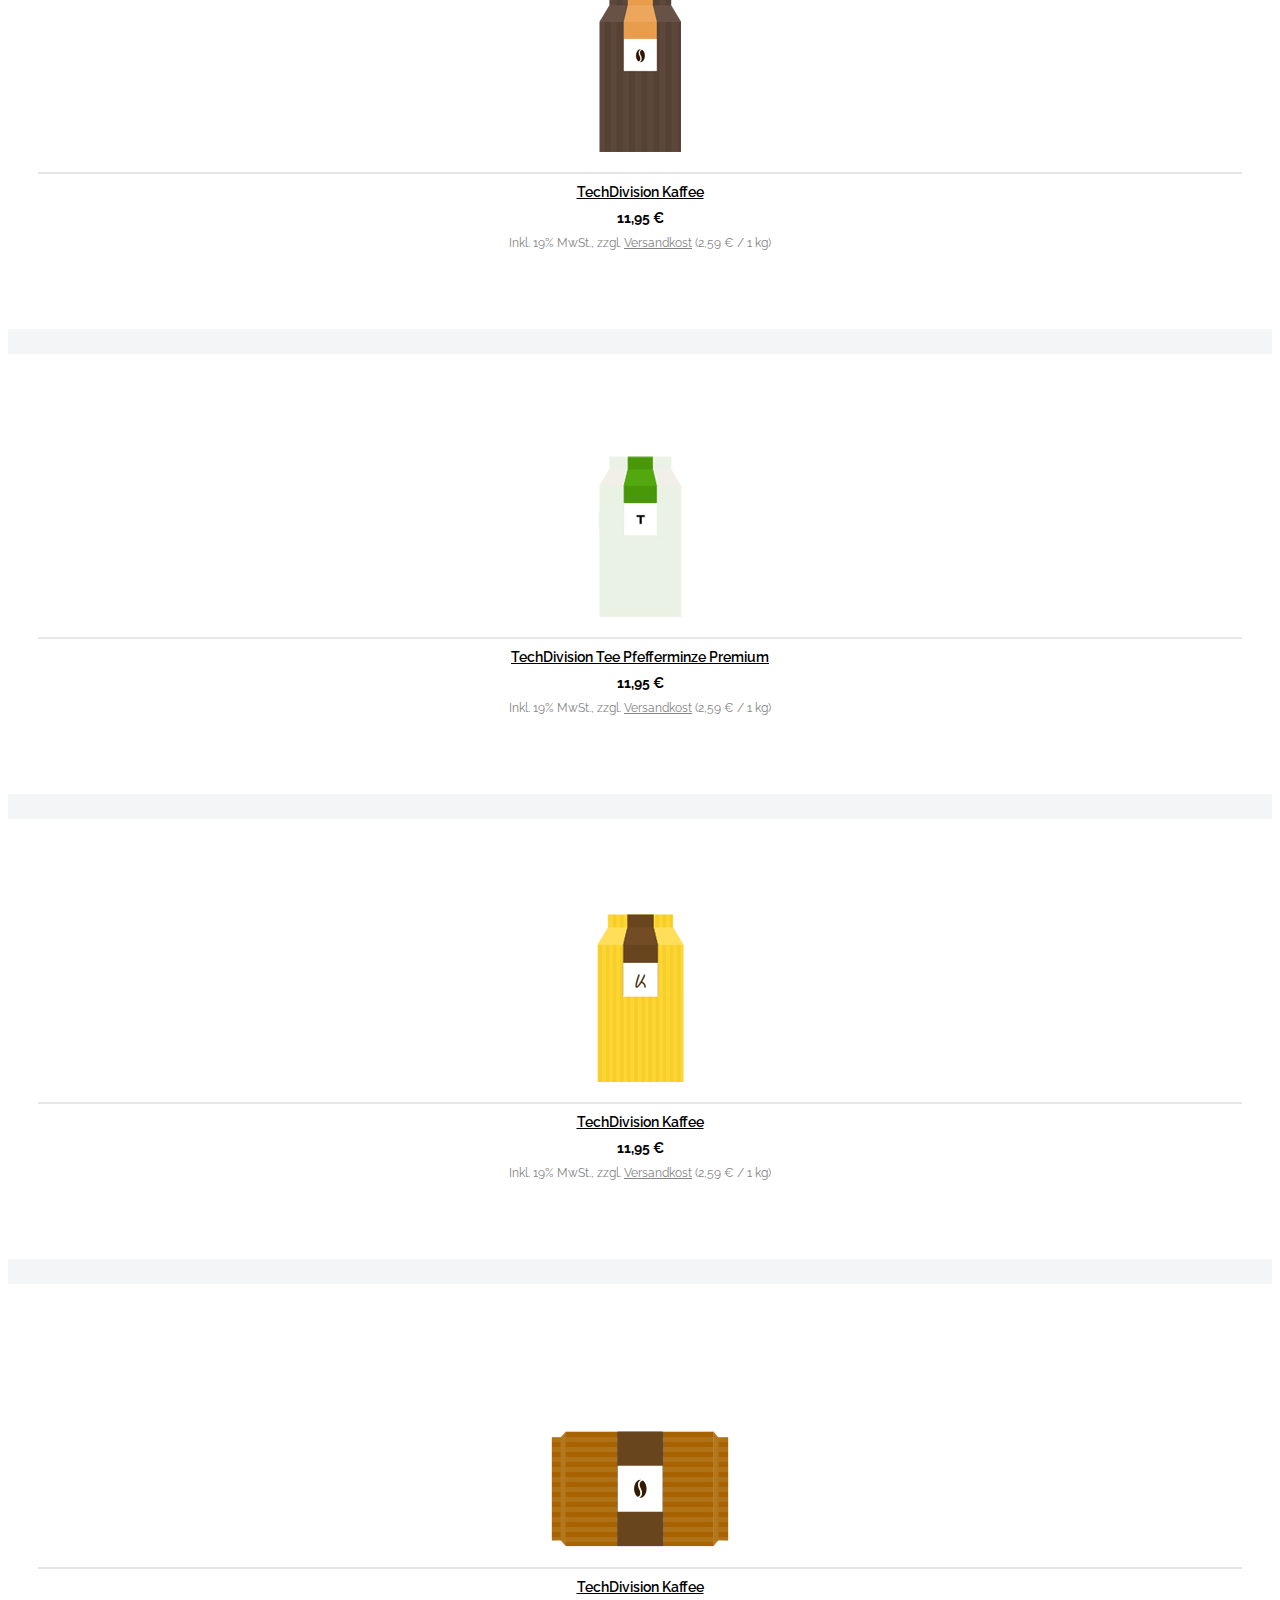
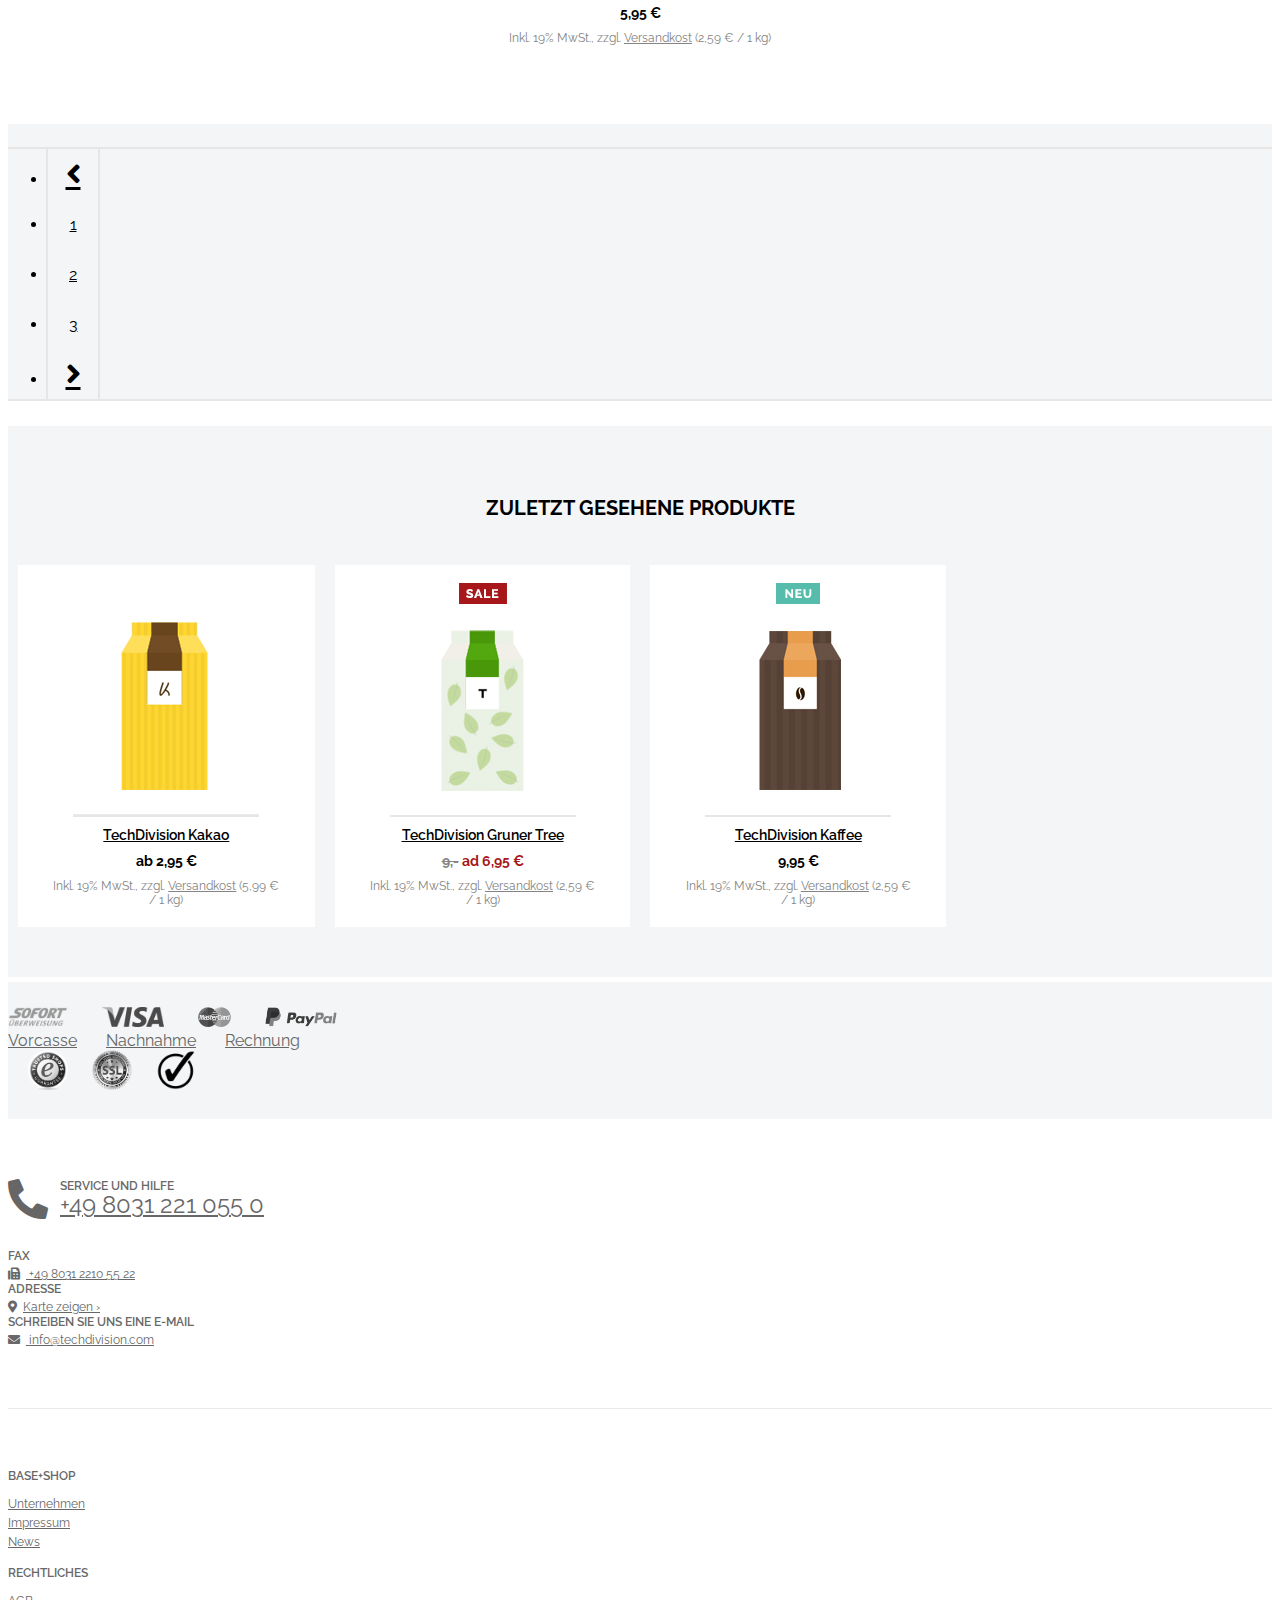
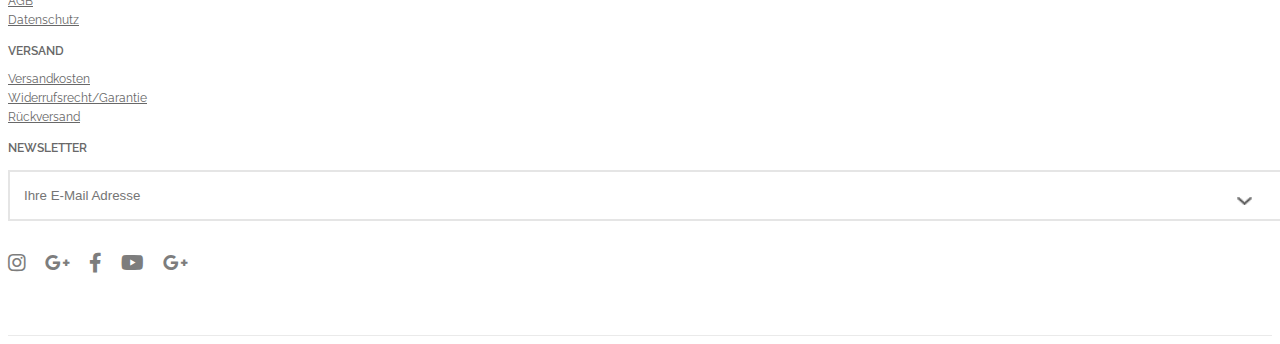
<file: category/index.html>
<!DOCTYPE html>
<html lang="en">
<head>
    <meta charset="UTF-8">
    <meta name="viewport" content="width=device-width, initial-scale=1.0">
    <link href="https://fonts.googleapis.com/css2?family=Raleway:wght@400;600;700&display=swap" rel="stylesheet"> 
    <link rel="stylesheet" href="https://stackpath.bootstrapcdn.com/bootstrap/4.5.0/css/bootstrap.min.css" integrity="sha384-9aIt2nRpC12Uk9gS9baDl411NQApFmC26EwAOH8WgZl5MYYxFfc+NcPb1dKGj7Sk" crossorigin="anonymous">
    <link rel="stylesheet" href="../css/all.min.css">
    <link rel="stylesheet" href="../css/jquery-ui.min.css">
    <link rel="stylesheet" href="../css/style-head.css">
    <link rel="stylesheet" href="../css/style-category.css">
    <link rel="stylesheet" href="../css/syle-footer.css">
    <title>Category</title>
</head>
<body>
    <body>
        <nav class="navbar navbar-expand-lg navbar-light">
            <div class="container">
                <a class="navbar-brand" href="#"><img src="../img/head-img/Logo.png" alt=""></a>
    
                <button class="navbar-toggler" type="button" data-toggle="collapse" data-target="#navbarSupportedContent" aria-controls="navbarSupportedContent" aria-expanded="false" aria-label="Toggle navigation">
                    <span class="navbar-toggler-icon"></span>
                </button>
            
                <div class="collapse navbar-collapse" id="navbarSupportedContent">
                    <ul class="navbar-nav mr-auto nav-left">
                        <li class="nav-item">
                            <a class="nav-link" href="#">fashion</a>
                        </li>
                        <li class="nav-item">
                            <a class="nav-link" href="#">electronik</a>
                        </li>
                        <li class="nav-item">
                            <a class="nav-link" href="#">Lebensmittel</a>
                        </li>
                        <li class="nav-item">
                            <a class="nav-link" href="#">Maschinenbau</a>
                        </li>
                    </ul>
                    <ul class="navbar-nav">
                        <li class="nav-item">
                            <a class="nav-link" href="#"><i class="far fa-user"></i>   Mein Konto</a>
                        </li>
                        <li class="nav-item">
                            <a class="nav-link" href="#"><i class="fas fa-shopping-cart"></i> Warenkorb</a>
                        </li>
                    </ul>
                </div>
            </div>
        </nav>
        <div class="search-block">
            <div class="container ">
                <div class="line-top d-flex search-container">
                    <p class="search-sign">Kostenloser Versand – Kostenlose Rückgabe</p>
                    <form class="search-form" action="">
                            <input type="text" class="search-form-text" placeholder="Suche">
                            <input type="submit" class="search-form-button">
                            <!-- <button><i class="fas fa-search"></i></button> -->
                    </form>
                </div>
            </div>
        </div>
        <section class="breadcrumb-sect">
            <div class="breadcrumb-head">
                <div class="container">
                    <div class="d-flex justify-content-center">
                        <img class="breadcrumb-head-img" src="../img/category-img/header.png" alt="">
                    </div>
                </div>
            </div>
            <div class="container">
                <nav aria-label="breadcrumb">
                    <ol class="breadcrumb">
                    <li class="breadcrumb-item"><a href="#" class="breadcrumb-color">Home</a></li>
                    <li class="breadcrumb-item breadcrumb-color" aria-current="page">Lebensmittel</li>
                    </ol>
                </nav>
            </div>
        </section>

        <h2 class="category-sect-header">Lebensmittel</h2>
        <section class="category-sect">
            <div class="container">
                <div class="row">
                    <div class="col-lg-3">
                        <div class="category-col">
                            <div class="row">
                                <div class="col-sm-6 col-md-6 col-lg-12"> 
                                    <div class="category-sect-block">
                                        <p class="category-sect-block-header">Lebensmittel</p>
                                        <p class="category-sect-text types-active"><a href="">Alle</a></p>
                                        <p class="category-sect-text"><a href="">Kaffee</a></p>
                                        <p class="category-sect-text"><a href="">Kakao</a></p>
                                        <p class="category-sect-text"><a href="">Schockolade</a></p>
                                        <p class="category-sect-text"><a href="">Tee</a></p>
                                    </div>
                                    <div class="category-sect-block">
                                        <div class="catgory-sect-block">
                                            <button class="category-sect-btn"><div class="category-sect-btn-text">Alle Filter zurücksetzen</div></button>
                                        </div>
                                    </div>
                                    <div class="category-sect-block">
                                        <p>
                                            <label for="amount" class="slider-range-heading">preis</label>
                                            <div class="slider-range-amount">
                                            <input type="text" id="amount1" readonly class="slider-range-input">
                                            <input type="text" id="amount2" readonly class="slider-range-input right-input">
                                            </div>
                                        </p>
                                        <div class="slider-range" id="slider-range"></div>
                                    </div>
                                </div>
                                <div class="col-sm-6 col-md-6 col-lg-12">
                                    <div class="category-sect-block">
                                        <p class="category-sect-block-header">Bio</p>
                                        <p class="category-sect-text"><a href="">Voll Bio</a></p>
                                        <div class="category-sect-bio-block">
                                            <p class="category-sect-bio-block-text">Bio - Ohne Zusätze </p>
                                            <button class="cross-btn"><i class="fas fa-times"></i></button>
                                        </div>
                                    </div>
                                    <div class="category-sect-block">
                                        <p class="category-sect-block-header">Gewicht</p>
                                        <div class="category-sect-weight">
                                            <p class="category-sect-text"><a href="">100g</a></p>
                                            <p class="category-sect-text"><a href="">150g</a></p>
                                            <p class="category-sect-text"><a href="">200g</a></p>
                                            <p class="category-sect-text width-active"><a href="">250g</a></p>
                                            <p class="category-sect-text"><a href="">500g</a></p>
                                            <p class="category-sect-text"><a href="">750g</a></p>
                                            <p class="category-sect-text"><a href="">1kg</a></p>
                                            <p class="category-sect-text"><a href="">1.5kg</a></p>
                                            <p class="category-sect-text"><a href="">2kg</a></p>
                                        </div>
                                    </div>
                                </div>
                            </div>

                            <div class="row">
                                <div class="col-sm-6 col-md-6 col-lg-12">
                                    <div class="category-sect-block">
                                        <div id="accordion1">
                                            <div class="card">
                                            <div class="card-header" id="headingOne">
                                                <h5 class="mb-0">
                                                <button class="btn btn-link" data-toggle="collapse" data-target="#collapseOne" aria-expanded="true" aria-controls="collapseOne">
                                                    Herkunftsland
                                                    <div class="arrow-drop">
                                                        <img src="../img/arrow-search.png" alt="">
                                                    </div>
                                                </button>
                                                </h5>
                                            </div>
                                        
                                            <div id="collapseOne" class="collapse show" aria-labelledby="headingOne" data-parent="#accordion1">
                                                <div class="card-body">
                                                    <p class="category-sect-text"><a href="">Deutschland</a></p>
                                                    <p class="category-sect-text"><a href="">Frankreich</a></p>
                                                    <p class="category-sect-text"><a href="">Griechenland</a></p>
                                                    <p class="category-sect-text"><a href="">Italien</a></p>
                                                    <p class="category-sect-text"><a href="">Niederlande</a></p>
                                                    <p class="category-sect-text"><a href="">Österr</a></p>
                                                    <p class="category-sect-text"><a href="">Portugal</a></p>
                                                    <p class="category-sect-text"><a href="">Schweiz</a></p>
                                                    <p class="category-sect-text"><a href="">Spanien</a></p>
                                                    <div class="d-flex justify-content-center">
                                                        <img src="../img/arrow-search.png" alt="">
                                                    </div>
                                                </div>
                                            </div>
                                            </div>
                                        </div>
                                    </div>
                                </div>
                                <div class="col-sm-6 col-md-6 col-lg-12">
                                    <div class="category-sect-block">
                                        <div id="accordion2">
                                            <div class="card">
                                            <div class="card-header" id="headingTwo">
                                                <h5 class="mb-0">
                                                <button class="btn btn-link" data-toggle="collapse" data-target="#collapseTwo" aria-expanded="true" aria-controls="collapseTwo">
                                                    Marke
                                                    <div class="arrow-drop">
                                                        <img src="../img/arrow-search.png" alt="">
                                                    </div>
                                                </button>
                                                </h5>
                                            </div>
                                        
                                            <div id="collapseTwo" class="collapse show" aria-labelledby="headingTwo" data-parent="#accordion2">
                                                <div class="card-body">
                                                    <p class="category-sect-text"><a href="">Deutschland</a></p>
                                                    <p class="category-sect-text"><a href="">Frankreich</a></p>
                                                    <p class="category-sect-text"><a href="">Griechenland</a></p>
                                                    <p class="category-sect-text"><a href="">Italien</a></p>
                                                    <p class="category-sect-text"><a href="">Niederlande</a></p>
                                                    <p class="category-sect-text"><a href="">Österr</a></p>
                                                    <p class="category-sect-text"><a href="">Portugal</a></p>
                                                    <p class="category-sect-text"><a href="">Schweiz</a></p>
                                                    <p class="category-sect-text"><a href="">Spanien</a></p>
                                                    <div class="d-flex justify-content-center">
                                                        <img src="../img/arrow-search.png" alt="">
                                                    </div>
                                                </div>
                                            </div>
                                            </div>
                                        </div>
                                    </div>
                                </div>
                            </div>
                            <div class="sale-link">
                                <a href="">Sale</a>
                            </div>
                        </div>
                        
                    </div>
                    <div class="col-lg-9">
                        <div class="category-list-top">
                            <div class="category-list-top-left">
                                <div class="category-list-top-text">
                                    12 von 136 Ergebnisse
                                </div>
                            </div>
                            <div class="category-list-top-right">
                                <div class="category-list-select-1 category-list-top-text">
                                    <label for="number">Zeige</label>
                                    <select name="number" id="number">
                                    <option>12</option>
                                    <option>20</option>
                                    <option>40</option>
                                    </select>
                                </div>
                                <div class="category-list-select-2 category-list-top-text">
                                    <select class="unknown" name="unknown" id="unknown">
                                    <option>Sortieren nach  Position</option>
                                    </select>
                                </div>
                                <div class="category-rectangle-list">
                                    <img src="../img/category-img/Rectangle.png" alt="">
                                    <img src="../img/category-img/Rectangle3.png" alt="">
                                    <img src="../img/category-img/Rectangle2.png" alt="">
                                </div>
                            </div>
                            
                        </div>
                        <div class="nav-search-page-block">
                            <nav aria-label="Search results pages">
                                <ul class="pagination justify-content-center">
                                <li class="page-item disabled">
                                    <a class="page-link arrow-page" href="#" tabindex="-1" aria-disabled="true"><i class="fas fa-angle-left"></i></a>
                                </li>
                                <li class="page-item"><a class="page-link" href="#">1</a></li>
                                <li class="page-item"><a class="page-link" href="#">2</a></li>
                                <li class="page-item"><a class="page-link" href="#">3</a></li>
                                <li class="page-item">
                                    <a class="page-link arrow-page" href="#"><i class="fas fa-angle-right"></i></a>
                                </li>
                                </ul>
                            </nav>
                        </div>
                        <div class="category-list-product">
                            <div class="row">
                                <div class="col-md-4">
                                    <div class="row">
                                        <div class="col-6 col-md-12">
                                            <div class="category-list-card">
                                                <div class="product-plaque ">SAle</div>
                                                <div class="category-list-card-label"></div>
                                                <div class="category-list-card-img"><img src="../img/category-img/2product.png" alt=""></div>
                                                <div class="category-list-card-head"> <a href="">TechDivision Grünrer Tee</a></div>
                                                <div class="category-list-card-price red-price"><span>15,59 </span>&nbsp;&nbsp;12,59 €</div>
                                                <div class="category-list-card-price-desc">Inkl. 19% MwSt., zzgl. <a href="">Versandkost</a> (2,59 € / 1 kg)</div>
                                            </div>
                                            <div class="category-list-card">
                                                <div class="product-plaque product-sale-plaque">Sale</div>
                                                <div class="category-list-card-label"></div>
                                                <div class="category-list-card-img"><img src="../img/category-img/4product.png" alt=""></div>
                                                <div class="category-list-card-head"> <a href="">TechDivision Tee</a></div>
                                                <div class="category-list-card-price red-price"><span>9,-</span>&nbsp;&nbsp;5,95 €</div>
                                                <div class="category-list-card-price-desc">Inkl. 19% MwSt., zzgl. <a href="">Versandkost</a> (2,59 € / 1 kg)</div>
                                            </div>
                                        </div>
                                        <div class="col-6 col-md-12">
                                            <div class="category-list-card">
                                                <div class="product-plaque">Sale</div>
                                                <div class="category-list-card-label"></div>
                                                <div class="category-list-card-img"><img src="../img/category-img/1product.png" alt=""></div>
                                                <div class="category-list-card-head"> <a href="">TechDivision Kaffee</a></div>
                                                <div class="category-list-card-price">11,95 €</div>
                                                <div class="category-list-card-price-desc">Inkl. 19% MwSt., zzgl. <a href="">Versandkost</a> (2,59 € / 1 kg)</div>
                                            </div>
                                            <div class="category-list-card">
                                                <div class="product-plaque">Sale</div>
                                                <div class="category-list-card-label"></div>
                                                <div class="category-list-card-img"><img src="../img/category-img/6product.png" alt=""></div>
                                                <div class="category-list-card-head"> <a href="">TechDivision Schokolade</a></div>
                                                <div class="category-list-card-price">5,95 €</div>
                                                <div class="category-list-card-price-desc">Inkl. 19% MwSt., zzgl. <a href="">Versandkost</a> (2,59 € / 1 kg)</div>
                                            </div>
                                        </div>
                                    </div>    
                                </div>
                                <div class="col-md-4">
                                    <div class="row">
                                        <div class="col-6 col-md-12">
                                            <div class="category-list-card">
                                                <div class="product-plaque product-neu-plaque">Neu</div>
                                                <div class="category-list-card-label"></div>
                                                <div class="category-list-card-img"><img src="../img/category-img/3product.png" alt=""></div>
                                                <div class="category-list-card-head"> <a href="">TechDivision Tee</a></div>
                                                <div class="category-list-card-price red-price"><span>8,-</span>&nbsp;&nbsp;5,95 €</div>
                                                <div class="category-list-card-price-desc">Inkl. 19% MwSt., zzgl. <a href="">Versandkost</a> (2,59 € / 1 kg)</div>
                                            </div>
                                            <div class="category-list-card">
                                                <div class="product-plaque product-sale-plaque">Sale</div>
                                                <div class="category-list-card-label"></div>
                                                <div class="category-list-card-img"><img src="../img/category-img/5product.png" alt=""></div>
                                                <div class="category-list-card-head"> <a href="">TechDivision Tee</a></div>
                                                <div class="category-list-card-price red-price"><span>8,-</span> &nbsp; &nbsp;5,95 €</div>
                                                <div class="category-list-card-price-desc">Inkl. 19% MwSt., zzgl. <a href="">Versandkost</a> (2,59 € / 1 kg)</div>
                                            </div>
                                        </div>
                                        <div class="col-6 col-md-12">
                                            <div class="category-list-card">
                                                <div class="product-plaque">Sale</div>
                                                <div class="category-list-card-label"></div>
                                                <div class="category-list-card-img"><img src="../img/category-img/2product.png" alt=""></div>
                                                <div class="category-list-card-head"> <a href="">TechDivision Kaffee</a></div>
                                                <div class="category-list-card-price">11,95 €</div>
                                                <div class="category-list-card-price-desc">Inkl. 19% MwSt., zzgl. <a href="">Versandkost</a> (2,59 € / 1 kg)</div>
                                            </div>
                                            <div class="category-list-card">
                                                <div class="product-plaque">Sale</div>
                                                <div class="category-list-card-label"></div>
                                                <div class="category-list-card-img"><img src="../img/category-img/7product.png" alt=""></div>
                                                <div class="category-list-card-head"> <a href="">TechDivision Schokolade</a></div>
                                                <div class="category-list-card-price">5,95 €</div>
                                                <div class="category-list-card-price-desc">Inkl. 19% MwSt., zzgl. <a href="">Versandkost</a> (2,59 € / 1 kg)</div>
                                            </div>
                                        </div>
                                    </div>  
                                </div>
                                <div class="col-md-4">
                                    <div class="row">
                                        <div class="col-6 col-md-12">
                                            <div class="category-list-card">
                                                <div class="product-plaque">Sale</div>
                                                <div class="category-list-card-label"></div>
                                                <div class="category-list-card-img"><img src="../img/category-img/1product.png" alt=""></div>
                                                <div class="category-list-card-head"> <a href="">TechDivision Kaffee</a></div>
                                                <div class="category-list-card-price">11,95 €</div>
                                                <div class="category-list-card-price-desc">Inkl. 19% MwSt., zzgl. <a href="">Versandkost</a> (2,59 € / 1 kg)</div>
                                            </div>
                                            <div class="category-list-card">
                                                <div class="product-plaque">Sale</div>
                                                <div class="category-list-card-label"></div>
                                                <div class="category-list-card-img"><img src="../img/category-img/5product.png" alt=""></div>
                                                <div class="category-list-card-head"> <a href="">TechDivision Tee Pfefferminze Premium</a></div>
                                                <div class="category-list-card-price">11,95 €</div>
                                                <div class="category-list-card-price-desc">Inkl. 19% MwSt., zzgl. <a href="">Versandkost</a> (2,59 € / 1 kg)</div>
                                            </div>
                                        </div>
                                        <div class="col-6 col-md-12">
                                            <div class="category-list-card">
                                                <div class="product-plaque">Sale</div>
                                                <div class="category-list-card-label"></div>
                                                <div class="category-list-card-img"><img src="../img/category-img/3product.png" alt=""></div>
                                                <div class="category-list-card-head"> <a href="">TechDivision Kaffee</a></div>
                                                <div class="category-list-card-price">11,95 €</div>
                                                <div class="category-list-card-price-desc">Inkl. 19% MwSt., zzgl. <a href="">Versandkost</a> (2,59 € / 1 kg)</div>
                                            </div>
                                            <div class="category-list-card">
                                                <div class="product-plaque">Sale</div>
                                                <div class="category-list-card-label"></div>
                                                <div class="category-list-card-img"><img src="../img/category-img/8product.png" alt=""></div>
                                                <div class="category-list-card-head"> <a href="">TechDivision Kaffee</a></div>
                                                <div class="category-list-card-price">5,95 €</div>
                                                <div class="category-list-card-price-desc">Inkl. 19% MwSt., zzgl. <a href="">Versandkost</a> (2,59 € / 1 kg)</div>
                                            </div>
                                        </div>
                                    </div>   
                                </div>
                            </div>
                        </div>
                        <div class="nav-search-page-block">
                            <nav aria-label="Search results pages">
                                <ul class="pagination justify-content-center">
                                <li class="page-item disabled">
                                    <a class="page-link arrow-page" href="#" tabindex="-1" aria-disabled="true"><i class="fas fa-angle-left"></i></a>
                                </li>
                                <li class="page-item"><a class="page-link" href="#">1</a></li>
                                <li class="page-item"><a class="page-link" href="#">2</a></li>
                                <li class="page-item"><a class="page-link" href="#">3</a></li>
                                <li class="page-item">
                                    <a class="page-link arrow-page" href="#"><i class="fas fa-angle-right"></i></a>
                                </li>
                                </ul>
                            </nav>
                        </div>
                    </div>
                </div>
            </div>
        </section>

        <div class="block-list">
            <div class="container">
                <h3 class="head-list">Zuletzt gesehene produkte</h3>
                <div class="list-produkts">
                    <div class="card-produkt">
                        <img class="img-produkt" src="../img/product-img/6produkt.jpg" alt="">
                        <p class="card-name-produkt"><a href="">TechDivision Kakao</a></p>
                        <p class="price-card">ab 2,95 €</p>
                        <p class="price-dop-card">Inkl. 19% MwSt., zzgl. <a href="">Versandkost</a>   (5,99 € / 1 kg)</p>
                    </div>
                    <div class="card-produkt">
                        <img class="position-label" src="../img/product-img/SALE.jpg" alt="">
                        <img class="img-produkt" src="../img/product-img/7produkt.jpg" alt="">
                        <p class="card-name-produkt"><a href="">TechDivision Gruner Tree</a></p>
                        <p class="price-card red-price"><span>9,-</span> ad 6,95 €</p>
                        <p class="price-dop-card">Inkl. 19% MwSt., zzgl. <a href="">Versandkost</a>   (2,59 € / 1 kg)</p>
                    </div>
                    <div class="card-produkt">
                        <img class="position-label" src="../img/product-img/NEW.jpg" alt="">
                        <img class="img-produkt" src="../img/product-img/8produkt.jpg" alt="">
                        <p class="card-name-produkt"><a href="">TechDivision Kaffee</a></p>
                        <p class="price-card">9,95 €</p>
                        <p class="price-dop-card">Inkl. 19% MwSt., zzgl. <a href="">Versandkost</a>   (2,59 € / 1 kg)</p>
                    </div>
                    <div class="card-produkt none-card">
                        <img class="img-produkt" src="../img/product-img/8produkt.jpg" alt="">
                        <p class="card-name-produkt"><a href="">TechDivision Kaffee</a></p>
                        <p class="price-card">9,95 €</p>
                        <p class="price-dop-card">Inkl. 19% MwSt., zzgl. <a href="">Versandkost</a>   (2,59 € / 1 kg)</p>
                    </div>
                </div>
            </div>
        </div>
        <div class="end-block-list">
            <div class="container">
                <div class="row align-items-md-center">
                    <div class="col-sm-9 align-self-md-center align-self-sm-start">
                        <div class="row no-gutters">
                            <div class="col-md-auto">
                                <img class="left-brand-list-item" src="../img/product-img/Sofortzahlen-Icon.png" alt="">
                                <img class="left-brand-list-item" src="../img/product-img/visa-icon.png" alt="">
                                <img class="left-brand-list-item" src="../img/product-img/mastercard-icon.png" alt="">
                                <img class="left-brand-list-item" src="../img/product-img/paypal-icon.png" alt="">
                            </div>
                            <div class="col-md-auto">
                                <a class="link-list-item" href="">Vorcasse</a>
                                <a class="link-list-item" href="">Nachnahme</a>
                                <a class="link-list-item" href="">Rechnung</a>
                            </div>
                        </div>
                    </div>
                    <div class="col-sm-3 d-md-flex justify-content-end">
                        
                        <img class="right-brand-list-item" src="../img/product-img/quality-seal.png" alt="">
                        <img class="right-brand-list-item" src="../img/product-img/ssl.png" alt="">
                        <img class="right-brand-list-item" src="../img/product-img/check-mark.png" alt="">
    
                    </div>
                    
                </div>
            </div>
        </div>
    
        <footer>
            <div class="container">
                <div class="footer-line">
                    <div class="row">
                        <div class="col-lg-4">
                            <div class="footer-phone">
                                <i class="fas fa-phone-alt footer-phone-icon"></i>
                                <div class="footer-phone-text">
                                    <h5 class="footer-heading">service und hilfe</h5>
                                    <p class="footer-phone-number"><a href="tel:+4980312210550">+49 8031 221 055 0</a></p>
                                </div>
                            </div>
                        </div>
                        <div class="col-lg-2 col-md-3 col-sm-4">
                            <h5 class="footer-heading">fax</h5>
                            <a class="footer-address-link" href="tel:+4980312210550"><i class="fas fa-fax footer-icon"></i> +49 8031 2210 55 22</a>
                        </div>
                        <div class="col-md-3 col-sm-3">
                            <h5 class="footer-heading">adresse</h5>
                            <a class="footer-address-link" href=""><i class="fas fa-map-marker-alt footer-icon"></i>Karte zeigen ›</a>
                        </div>
                        <div class="col-lg-3 col-md-6 col-sm-5">
                            <h5 class="footer-heading">Schreiben Sie uns eine E-Mail</h5>
                            <a class="footer-address-link" href="mailto:info@techdivision.com"><i class="fas fa-envelope footer-icon"></i> info@techdivision.com</a>
                        </div>
                    </div>
                </div>
            </div>
            <div class="container">
                <div class="footer-line">
                    <div class="row">
                        <div class="col-lg-2 col-md-3 col-sm-4 col-5">
                            <h5 class="footer-heading">base+shop</h5>
                            <ul>
                                <li><a href="">Unternehmen</a></li>
                                <li><a href="">Impressum</a></li>
                                <li><a href="">News</a></li>
                            </ul>
                        </div>
                        <div class="col-lg-2 col-md-3 col-sm-4 col-5">
                            <h5 class="footer-heading">Rechtliches</h5>
                            <ul>
                                <li><a href="">AGB</a></li>
                                <li><a href="">Datenschutz</a></li>
                            </ul>
                        </div>
                        <div class="col-lg-5 col-md-6 col-sm-4 ">
                            <h5 class="footer-heading footer-last-col">Versand</h5>
                            <ul>
                                <li><a href="">Versandkosten</a></li>
                                <li><a href="">Widerrufsrecht/Garantie</a></li>
                                <li><a href="">Rückversand</a></li>
                            </ul>
                        </div>
                        <div class="col-lg-3">
                            <h5 class="footer-heading newsletter-heading">Newsletter</h5>
                            <form class="newsletter-form" action="">
                                <input type="text" class="newsletter-form-text" placeholder="Ihre E-Mail Adresse">
                                <input type="submit" class="newsletter-form-button">
                                <!-- <button><i class="fas fa-search"></i></button> -->
                        </form>
                        <div class="footer-social-icons">
                            <a href=""><i class="fab fa-instagram"></i></a>
                            <a href=""><i class="fab fa-google-plus-g"></i></a>
                            <a href=""><i class="fab fa-facebook-f"></i></a>
                            <a href=""><i class="fab fa-youtube"></i></a>
                            <a href=""><i class="fab fa-google-plus-g"></i></a>
                        </div>
                        </div>
                    </div>
                </div>
            </div>
        </footer>
    


    <script src="https://code.jquery.com/jquery-3.5.1.min.js" integrity="sha256-9/aliU8dGd2tb6OSsuzixeV4y/faTqgFtohetphbbj0=" crossorigin="anonymous"></script>
    <script src="https://cdn.jsdelivr.net/npm/popper.js@1.16.0/dist/umd/popper.min.js" integrity="sha384-Q6E9RHvbIyZFJoft+2mJbHaEWldlvI9IOYy5n3zV9zzTtmI3UksdQRVvoxMfooAo" crossorigin="anonymous"></script>
    <script src="https://stackpath.bootstrapcdn.com/bootstrap/4.5.0/js/bootstrap.min.js" integrity="sha384-OgVRvuATP1z7JjHLkuOU7Xw704+h835Lr+6QL9UvYjZE3Ipu6Tp75j7Bh/kR0JKI" crossorigin="anonymous"></script>
    <script src="../js/jquery-ui.min.js"></script>
    <script src="../js/category-script.js"></script>
</body>
</html>
</file>
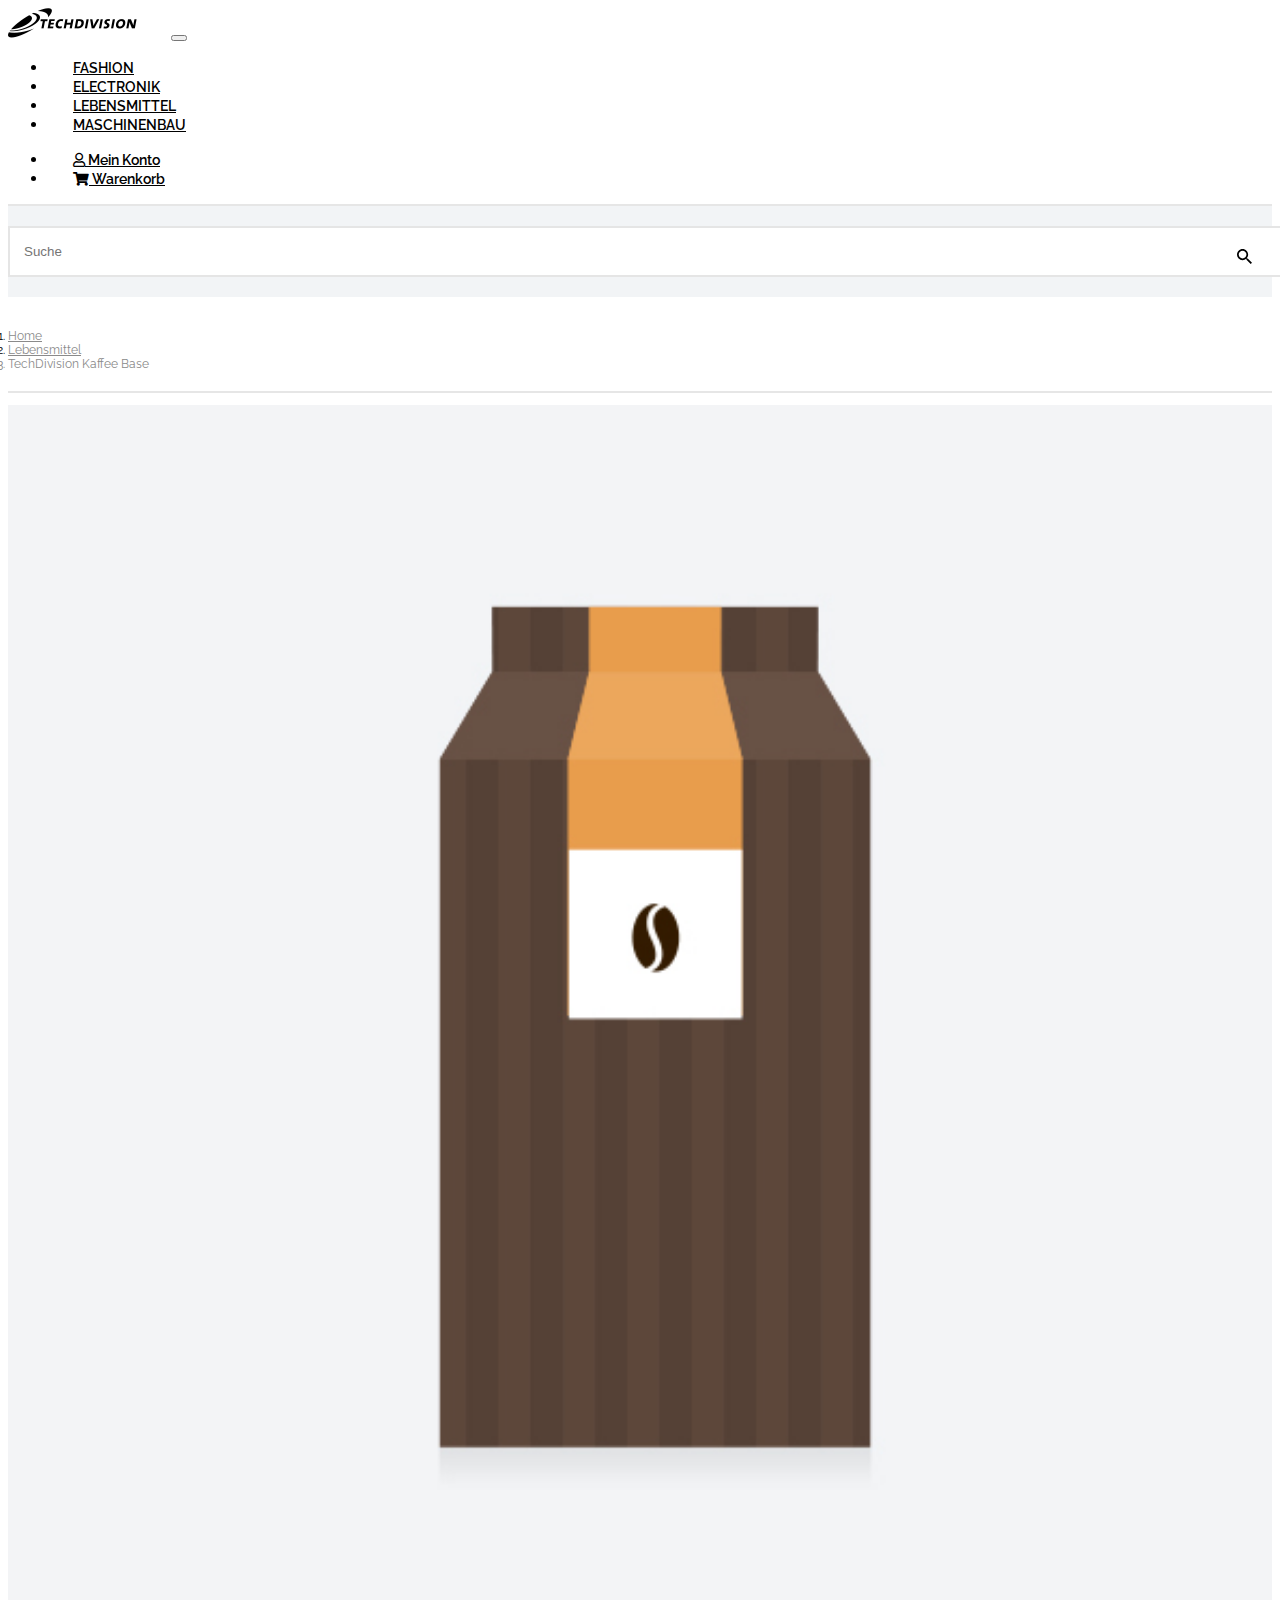
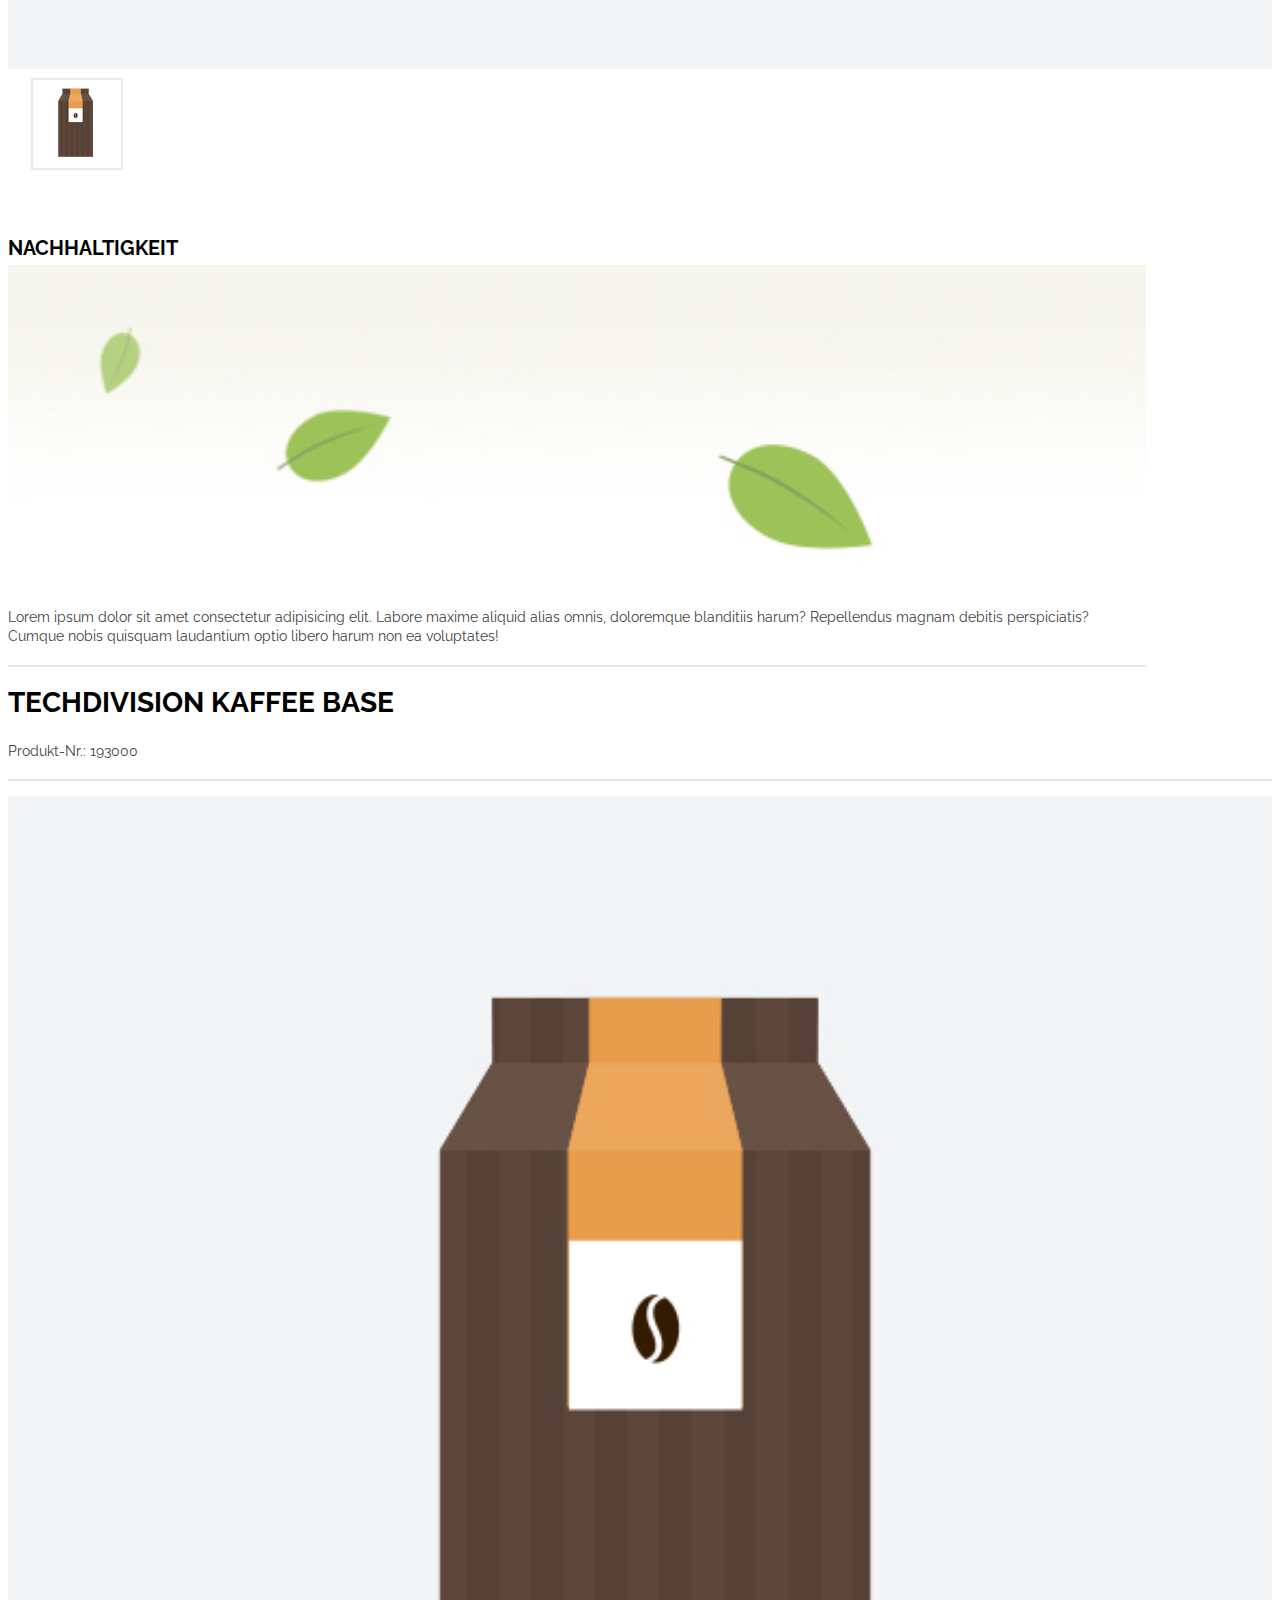
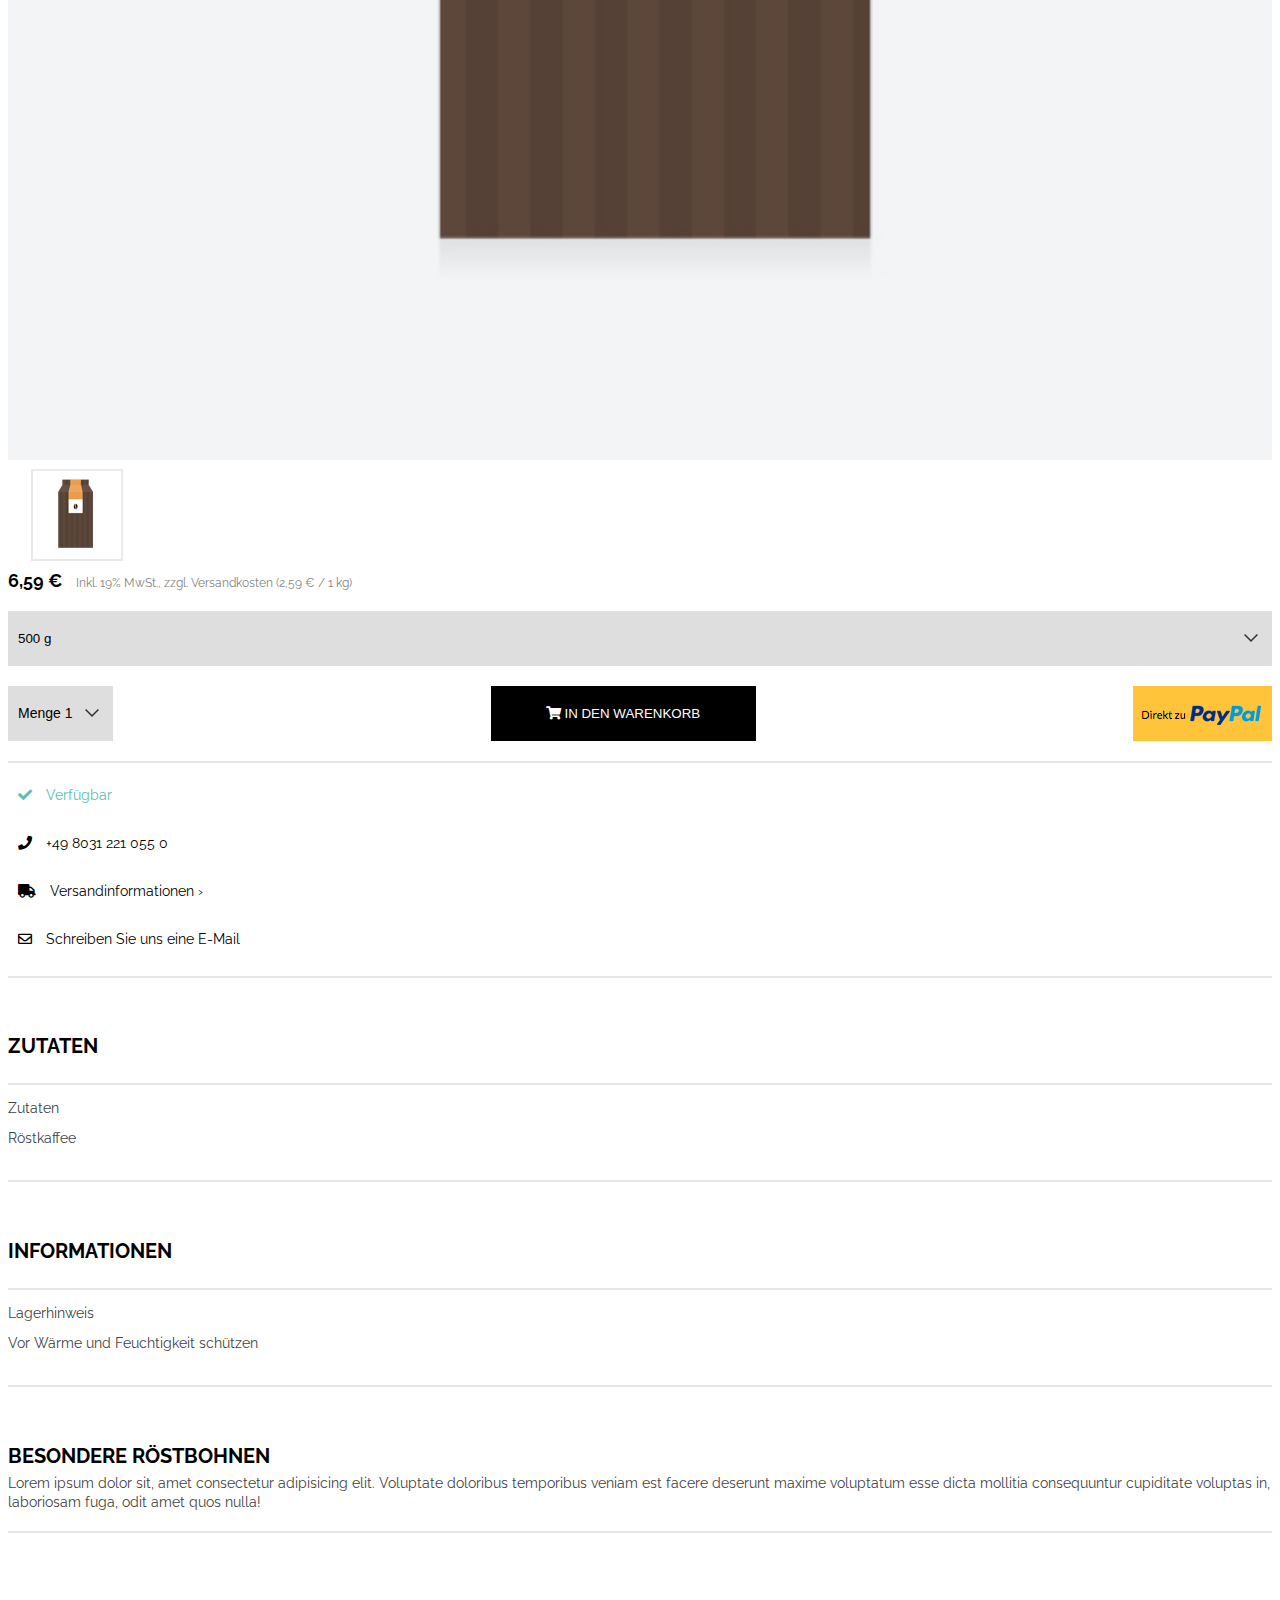
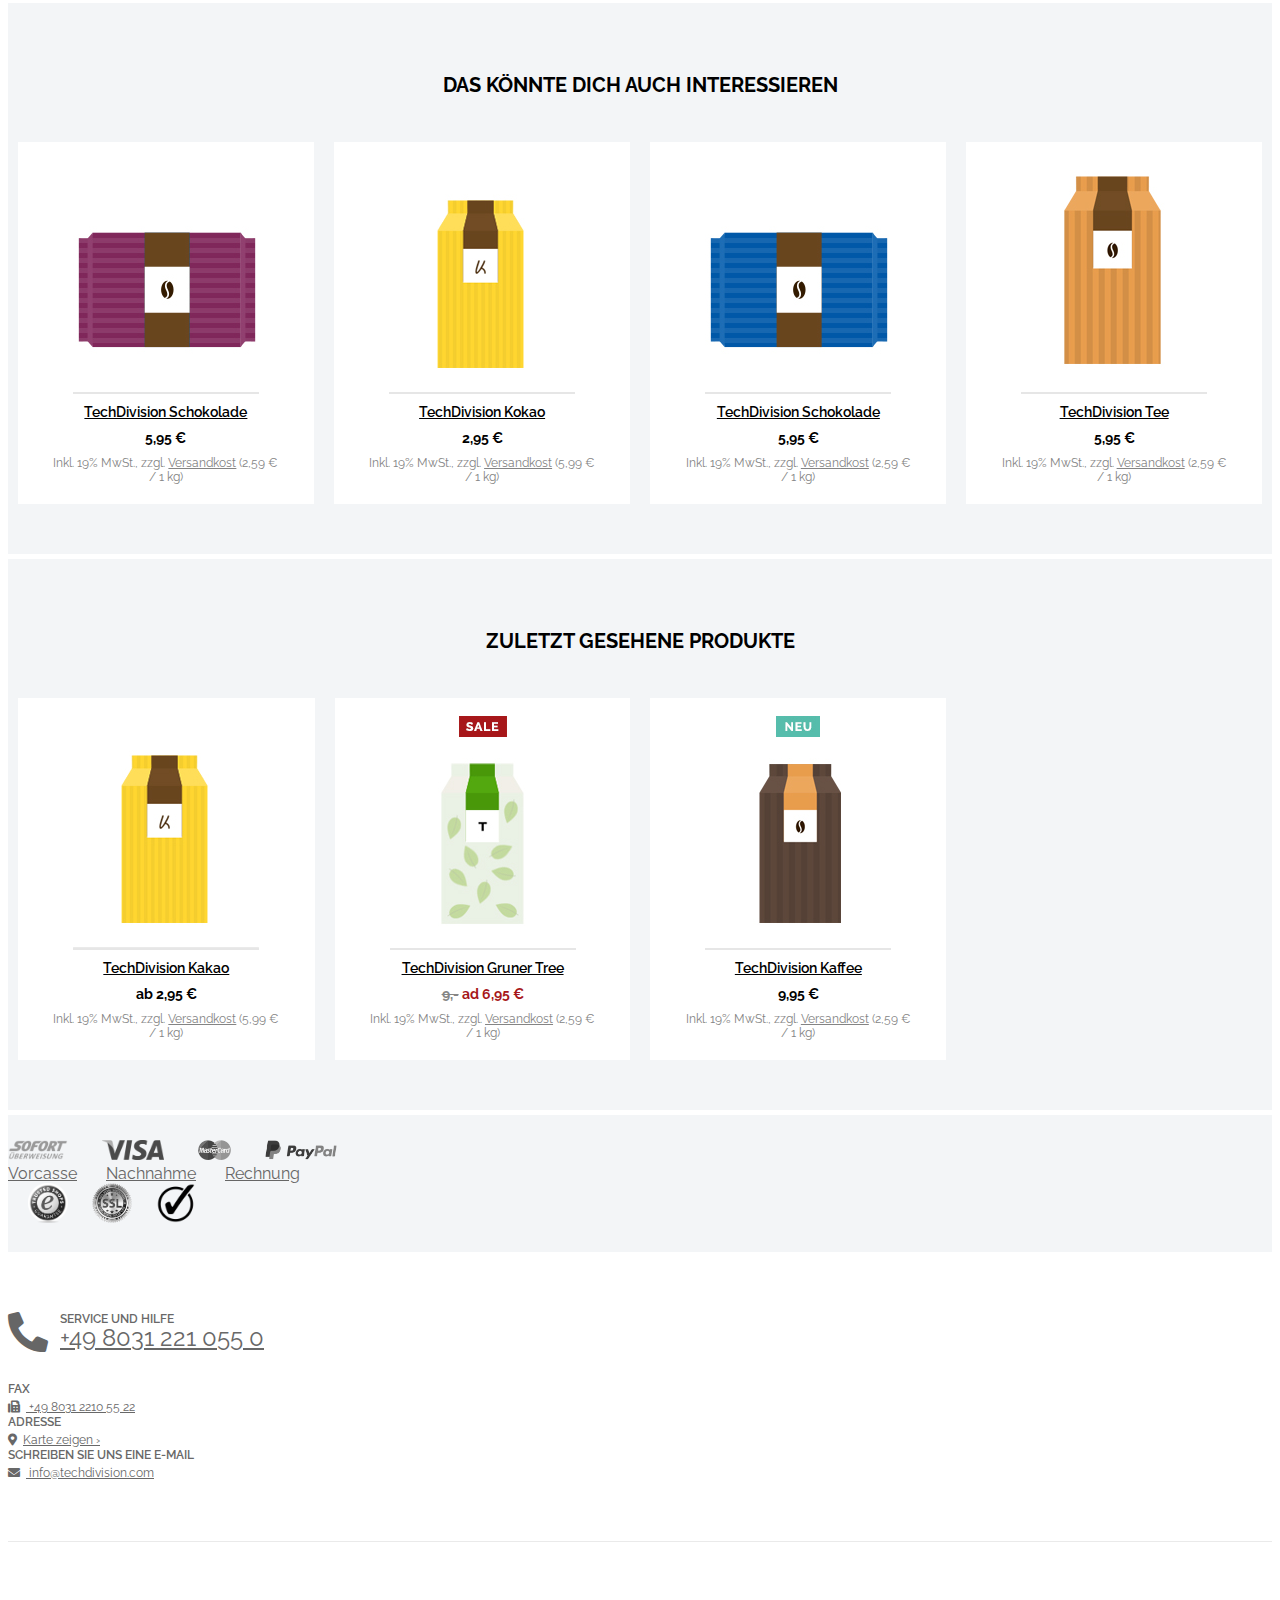
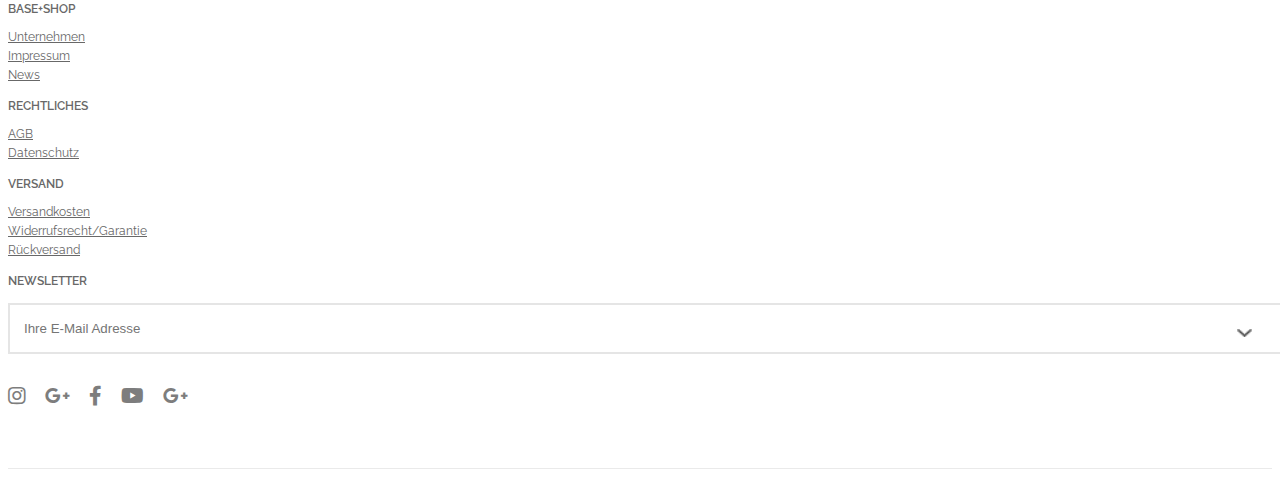
<file: produkt/index.html>
<!DOCTYPE html>
<html lang="en">
<head>
    <meta charset="UTF-8">
    <meta name="viewport" content="width=device-width, initial-scale=1.0">
    <link href="https://fonts.googleapis.com/css2?family=Raleway:wght@400;600;700&display=swap" rel="stylesheet"> 
    <link rel="stylesheet" href="https://stackpath.bootstrapcdn.com/bootstrap/4.5.0/css/bootstrap.min.css" integrity="sha384-9aIt2nRpC12Uk9gS9baDl411NQApFmC26EwAOH8WgZl5MYYxFfc+NcPb1dKGj7Sk" crossorigin="anonymous">
    <link rel="stylesheet" href="../css/all.min.css">
    <link rel="stylesheet" href="../css/style-head.css">
    <link rel="stylesheet" href="../css/style-produkt.css">
    <link rel="stylesheet" href="../css/syle-footer.css">
    <title>Produkt</title>
</head>
<body>
    <nav class="navbar navbar-expand-lg navbar-light">
        <div class="container">
            <a class="navbar-brand" href="#"><img src="../img/head-img/Logo.png" alt=""></a>

            <button class="navbar-toggler" type="button" data-toggle="collapse" data-target="#navbarSupportedContent" aria-controls="navbarSupportedContent" aria-expanded="false" aria-label="Toggle navigation">
                <span class="navbar-toggler-icon"></span>
            </button>
        
            <div class="collapse navbar-collapse" id="navbarSupportedContent">
                <ul class="navbar-nav mr-auto nav-left">
                    <li class="nav-item">
                        <a class="nav-link" href="#">fashion</a>
                    </li>
                    <li class="nav-item">
                        <a class="nav-link" href="#">electronik</a>
                    </li>
                    <li class="nav-item">
                        <a class="nav-link" href="#">Lebensmittel</a>
                    </li>
                    <li class="nav-item">
                        <a class="nav-link" href="#">Maschinenbau</a>
                    </li>
                </ul>
                <ul class="navbar-nav">
                    <li class="nav-item">
                        <a class="nav-link" href="#"><i class="far fa-user"></i>   Mein Konto</a>
                    </li>
                    <li class="nav-item">
                        <a class="nav-link" href="#"><i class="fas fa-shopping-cart"></i> Warenkorb</a>
                    </li>
                </ul>
            </div>
        </div>
    </nav>
    <div class="search-block">
        <div class="container ">
            <div class="line-top d-flex search-container">
                <p class="search-sign">Kostenloser Versand – Kostenlose Rückgabe</p>
                <form class="search-form" action="">
                        <input type="text" class="search-form-text" placeholder="Suche">
                        <input type="submit" class="search-form-button">
                        <!-- <button><i class="fas fa-search"></i></button> -->
                </form>
            </div>
        </div>
    </div>

    <div class="container">
        <nav aria-label="breadcrumb">
            <ol class="breadcrumb">
            <li class="breadcrumb-item"><a href="#" class="breadcrumb-color">Home</a></li>
            <li class="breadcrumb-item"><a href="#" class="breadcrumb-color">Lebensmittel</a></li>
            <li class="breadcrumb-item breadcrumb-color" aria-current="page">TechDivision Kaffee Base</li>
            </ol>
        </nav>
    </div>

    <div class="order-produkt">
        <div class="container">
        <div class="row">
            <div class="col-lg-6">
                <div class="d-none d-lg-block">
                    <img class="produkt-view" src="../img/product-img/Product.jpg" alt="">
                    <div class="preview-product">
                        <a href="#"><img src="../img/product-img/Produkt-mini.jpg" alt=""></a>
                    </div>
                </div>
                <div class="d-flex">
                    <div class="green-block">
                        <h2 class="head-text">Nachhaltigkeit</h2>
                        <img class="leaves" src="../img/product-img/Green-block.jpg" alt="">
                        <span class="text-info-block">Lorem ipsum dolor sit amet consectetur adipisicing elit. Labore maxime aliquid alias omnis, doloremque blanditiis harum? Repellendus magnam debitis perspiciatis? Cumque nobis quisquam laudantium optio libero harum non ea voluptates! </span>
                    </div>
                </div>
            </div>
            <div class="col-lg-6 order-lg-last order-first">
                    <div class="info-block">
                        <h1 class="produkt-name">TechDivision Kaffee Base</h1>
                        <p class="product-namber">Produkt-Nr.: 193000</p>
                    </div>
                    <div class="d-lg-none">
                        <img class="produkt-view" src="../img/product-img/Product.jpg" alt="">
                        <div class="preview-product">
                            <a href="#"><img src="../img/product-img/Produkt-mini.jpg" alt=""></a>
                        </div>
                    </div>
                    <div class="info-block">
                        <span class="price">6,59 €</span>  
                        <span class="price-dop"> Inkl. 19% MwSt., zzgl. Versandkosten   (2,59 € / 1 kg)</span>
                        <form class="order-form" action="">
                            <div class="arrow">
                                <select class="order-mass">
                                    <option>500 g</option>
                                    <option>500 g</option>
                                </select>
                            </div>
                            <div class="input-line">
                                <div class="arrow">
                                    <select class="order-amount">
                                        <option value="">Menge 1</option>
                                    </select>
                                </div>
                                <button class="button-cart"><i class="fas fa-shopping-cart"></i>  In den Warenkorb</button>
                                <button class="paypal"><img class="paypal-img" src="../img/product-img/PayPal-Logo.png" alt=""></button>
                            </div>
                        </form>
                    </div>
                    <div class="info-block">
                        <div class="row">
                            <div class="col-xl-6 col-lg-5">
                                <p class="list-block green-word"> <i class="fas fa-check info-icon"></i>  Verfügbar</p>
                                <p class="list-block"> <i class="fas fa-phone info-icon"></i>  +49 8031 221 055 0</p>
                            </div>
                            <div class="col-xl-6 col-lg-7">
                                <p class="list-block"> <i class="fas fa-truck  info-icon"></i>  Versandinformationen ›</p>
                                <p class="list-block"> <i class="far fa-envelope  info-icon"></i> Schreiben Sie uns eine E-Mail</p>
                            </div>
                        </div>
                    </div>
                    <div class="info-block">
                        <h2 class="head-text">Zutaten</h2>
                    </div>
                    <div class="info-block">    
                        <div class="row">
                            <div class="col-xl-6 col-lg-4"><p class="text-info-block">Zutaten</p></div>
                            <div class="col-xl-6 col-lg-7"><p class="text-info-block">Röstkaffee</p></div>
                        </div>
                    </div>
                    <div class="info-block">
                        <h2 class="head-text">informationen</h2>
                    </div>
                    <div class="info-block">
                        <div class="row">
                            <div class="col-xl-6 col-lg-4"><p class="text-info-block">Lagerhinweis</p></div>
                            <div class="col-xl-6 col-lg-7"><p class="text-info-block">Vor Wärme und Feuchtigkeit schützen</p></div>
                        </div>
                    </div>
                    <div class="info-block">
                        <h2 class="head-text">besondere Röstbohnen</h2>
                        <span class="text-info-block"> Lorem ipsum dolor sit, amet consectetur adipisicing elit. Voluptate doloribus temporibus veniam est facere deserunt maxime voluptatum esse dicta mollitia consequuntur cupiditate voluptas in, laboriosam fuga, odit amet quos nulla! </span>
                    </div>
            </div>
        </div>
        </div>
    </div>

    <div class="block-list">
        <div class="container">
            <h3 class="head-list">das könnte dich auch interessieren</h3>
            <div class="list-produkts">
                <div class="card-produkt">
                    <img class="img-produkt" src="../img/product-img/1produkt.jpg" alt="">
                    <p class="card-name-produkt"><a href="">TechDivision Schokolade</a></p>
                    <p class="price-card">5,95 €</p>
                    <p class="price-dop-card">Inkl. 19% MwSt., zzgl. <a href="">Versandkost</a>   (2,59 € / 1 kg)</p>
                </div>
                <div class="card-produkt">
                    <img class="img-produkt" src="../img/product-img/2produkt.jpg" alt="">
                    <p class="card-name-produkt"><a href="">TechDivision Kokao</a></p>
                    <p class="price-card">2,95 €</p>
                    <p class="price-dop-card">Inkl. 19% MwSt., zzgl. <a href="">Versandkost</a>   (5,99 € / 1 kg)</p>
                </div>
                <div class="card-produkt">
                    <img class="img-produkt" src="../img/product-img/3produkt.jpg" alt="">
                    <p class="card-name-produkt"><a href="">TechDivision Schokolade</a></p>
                    <p class="price-card">5,95 €</p>
                    <p class="price-dop-card">Inkl. 19% MwSt., zzgl. <a href="">Versandkost</a>   (2,59 € / 1 kg)</p>
                </div>
                <div class="card-produkt">
                    <img class="img-produkt" src="../img/product-img/4produkt.jpg" alt="">
                    <p class="card-name-produkt"><a href="">TechDivision Tee</a></p>
                    <p class="price-card">5,95 €</p>
                    <p class="price-dop-card">Inkl. 19% MwSt., zzgl. <a href="">Versandkost</a>   (2,59 € / 1 kg)</p>
                </div>
            </div>
        </div>
    </div>
    <div class="block-list">
        <div class="container">
            <h3 class="head-list">Zuletzt gesehene produkte</h3>
            <div class="list-produkts">
                <div class="card-produkt">
                    <img class="img-produkt" src="../img/product-img/6produkt.jpg" alt="">
                    <p class="card-name-produkt"><a href="">TechDivision Kakao</a></p>
                    <p class="price-card">ab 2,95 €</p>
                    <p class="price-dop-card">Inkl. 19% MwSt., zzgl. <a href="">Versandkost</a>   (5,99 € / 1 kg)</p>
                </div>
                <div class="card-produkt">
                    <img class="position-label" src="../img/product-img/SALE.jpg" alt="">
                    <img class="img-produkt" src="../img/product-img/7produkt.jpg" alt="">
                    <p class="card-name-produkt"><a href="">TechDivision Gruner Tree</a></p>
                    <p class="price-card red-price"><span>9,-</span> ad 6,95 €</p>
                    <p class="price-dop-card">Inkl. 19% MwSt., zzgl. <a href="">Versandkost</a>   (2,59 € / 1 kg)</p>
                </div>
                <div class="card-produkt">
                    <img class="position-label" src="../img/product-img/NEW.jpg" alt="">
                    <img class="img-produkt" src="../img/product-img/8produkt.jpg" alt="">
                    <p class="card-name-produkt"><a href="">TechDivision Kaffee</a></p>
                    <p class="price-card">9,95 €</p>
                    <p class="price-dop-card">Inkl. 19% MwSt., zzgl. <a href="">Versandkost</a>   (2,59 € / 1 kg)</p>
                </div>
                <div class="card-produkt none-card">
                    <img class="img-produkt" src="../img/product-img/8produkt.jpg" alt="">
                    <p class="card-name-produkt"><a href="">TechDivision Kaffee</a></p>
                    <p class="price-card">9,95 €</p>
                    <p class="price-dop-card">Inkl. 19% MwSt., zzgl. <a href="">Versandkost</a>   (2,59 € / 1 kg)</p>
                </div>
            </div>
        </div>
    </div>
    <div class="end-block-list">
        <div class="container">
            <div class="row align-items-md-center">
                <div class="col-sm-9 align-self-md-center align-self-sm-start">
                    <div class="row no-gutters">
                        <div class="col-md-auto">
                            <img class="left-brand-list-item" src="../img/product-img/Sofortzahlen-Icon.png" alt="">
                            <img class="left-brand-list-item" src="../img/product-img/visa-icon.png" alt="">
                            <img class="left-brand-list-item" src="../img/product-img/mastercard-icon.png" alt="">
                            <img class="left-brand-list-item" src="../img/product-img/paypal-icon.png" alt="">
                        </div>
                        <div class="col-md-auto">
                            <a class="link-list-item" href="">Vorcasse</a>
                            <a class="link-list-item" href="">Nachnahme</a>
                            <a class="link-list-item" href="">Rechnung</a>
                        </div>
                    </div>
                </div>
                <div class="col-sm-3 d-md-flex justify-content-end">
                    
                    <img class="right-brand-list-item" src="../img/product-img/quality-seal.png" alt="">
                    <img class="right-brand-list-item" src="../img/product-img/ssl.png" alt="">
                    <img class="right-brand-list-item" src="../img/product-img/check-mark.png" alt="">

                </div>
                
            </div>
        </div>
    </div>


    <footer>
        <div class="container">
            <div class="footer-line">
                <div class="row">
                    <div class="col-lg-4">
                        <div class="footer-phone">
                            <i class="fas fa-phone-alt footer-phone-icon"></i>
                            <div class="footer-phone-text">
                                <h5 class="footer-heading">service und hilfe</h5>
                                <p class="footer-phone-number"><a href="tel:+4980312210550">+49 8031 221 055 0</a></p>
                            </div>
                        </div>
                    </div>
                    <div class="col-lg-2 col-md-3 col-sm-4">
                        <h5 class="footer-heading">fax</h5>
                        <a class="footer-address-link" href="tel:+4980312210550"><i class="fas fa-fax footer-icon"></i> +49 8031 2210 55 22</a>
                    </div>
                    <div class="col-md-3 col-sm-3">
                        <h5 class="footer-heading">adresse</h5>
                        <a class="footer-address-link" href=""><i class="fas fa-map-marker-alt footer-icon"></i>Karte zeigen ›</a>
                    </div>
                    <div class="col-lg-3 col-md-6 col-sm-5">
                        <h5 class="footer-heading">Schreiben Sie uns eine E-Mail</h5>
                        <a class="footer-address-link" href="mailto:info@techdivision.com"><i class="fas fa-envelope footer-icon"></i> info@techdivision.com</a>
                    </div>
                </div>
            </div>
        </div>
        <div class="container">
            <div class="footer-line">
                <div class="row">
                    <div class="col-lg-2 col-md-3 col-sm-4 col-5">
                        <h5 class="footer-heading">base+shop</h5>
                        <ul>
                            <li><a href="">Unternehmen</a></li>
                            <li><a href="">Impressum</a></li>
                            <li><a href="">News</a></li>
                        </ul>
                    </div>
                    <div class="col-lg-2 col-md-3 col-sm-4 col-5">
                        <h5 class="footer-heading">Rechtliches</h5>
                        <ul>
                            <li><a href="">AGB</a></li>
                            <li><a href="">Datenschutz</a></li>
                        </ul>
                    </div>
                    <div class="col-lg-5 col-md-6 col-sm-4 ">
                        <h5 class="footer-heading footer-last-col">Versand</h5>
                        <ul>
                            <li><a href="">Versandkosten</a></li>
                            <li><a href="">Widerrufsrecht/Garantie</a></li>
                            <li><a href="">Rückversand</a></li>
                        </ul>
                    </div>
                    <div class="col-lg-3">
                        <h5 class="footer-heading newsletter-heading">Newsletter</h5>
                        <form class="newsletter-form" action="">
                            <input type="text" class="newsletter-form-text" placeholder="Ihre E-Mail Adresse">
                            <input type="submit" class="newsletter-form-button">
                            <!-- <button><i class="fas fa-search"></i></button> -->
                    </form>
                    <div class="footer-social-icons">
                        <a href=""><i class="fab fa-instagram"></i></a>
                        <a href=""><i class="fab fa-google-plus-g"></i></a>
                        <a href=""><i class="fab fa-facebook-f"></i></a>
                        <a href=""><i class="fab fa-youtube"></i></a>
                        <a href=""><i class="fab fa-google-plus-g"></i></a>
                    </div>
                    </div>
                </div>
            </div>
        </div>
    </footer>






    <script src="https://code.jquery.com/jquery-3.5.1.slim.min.js" integrity="sha384-DfXdz2htPH0lsSSs5nCTpuj/zy4C+OGpamoFVy38MVBnE+IbbVYUew+OrCXaRkfj" crossorigin="anonymous"></script>
    <script src="https://cdn.jsdelivr.net/npm/popper.js@1.16.0/dist/umd/popper.min.js" integrity="sha384-Q6E9RHvbIyZFJoft+2mJbHaEWldlvI9IOYy5n3zV9zzTtmI3UksdQRVvoxMfooAo" crossorigin="anonymous"></script>
    <script src="https://stackpath.bootstrapcdn.com/bootstrap/4.5.0/js/bootstrap.min.js" integrity="sha384-OgVRvuATP1z7JjHLkuOU7Xw704+h835Lr+6QL9UvYjZE3Ipu6Tp75j7Bh/kR0JKI" crossorigin="anonymous"></script>
</body>
</html>
</file>
<file: css/style-head.css>
:root {
    --active-color: aqua;
}
body {
    font-family: 'Raleway', sans-serif;
}
/*---------------------------------------Navbar--------------------------------*/

.nav-left .nav-link{
    text-transform: uppercase;
}
.navbar-brand {
    margin-right: 30px;
}
.navbar-light .navbar-nav .nav-link {
    font-weight: 600;
    font-size: 14px;
    color: black;
}

.navbar-expand-lg .navbar-nav .nav-link {
    padding-right: 25px;
    padding-left: 25px;
}  

.navbar-expand-lg .navbar-nav li:last-of-type .nav-link{
    padding-right: 0px;
}

/*---------------------------------------Search-Block--------------------------*/
.search-block {
    
    position: relative;
    text-align: right;
    background-color: #f2f4f6;
    text-align: right;
}
.line-top {
    border-top: 2px solid #e6e6e6;
    padding: 20px 0;
}
.search-sign {
    position: absolute;
    top: 50%;
    left: 50%;
    transform: translate(-50%,-50%);
}



.search-form {
    position: relative;
    margin-left: auto;
}
.search-form-text {
    border: 0;
    padding: 16px 40px 16px 14px; 
    border: 2px solid #e5e5e5;
    width: 100%;
}
.search-form-button {
    position: absolute;
    top: 23px;
    right: 20px;
    background-color: transparent;
    border: 0;
    background-image: url(../img/head-img/search.svg);
    background-position: center;
    background-size: contain;
    background-repeat: no-repeat;
    width: 15px;
    height: 15px;
    font-size: 0;
}
.search-form-button:focus {
    border: 0;
    outline: 0;

}
.search input:focus {
    outline: none;
}

.search button {
    z-index: 1;
    background-color: white;
    border: 0;
    padding-right: 10px;
}
.search button:focus {
    outline: none;
    color: var(--active-color);
}
.search button:hover {
    color: var(--active-color);
}

@media (max-width: 1200px) {
    .navbar-brand {
        margin-right: 20px;
    }
    .navbar-expand-lg .navbar-nav .nav-link {
        padding-right: 15px;
        padding-left: 15px;
    }  
    
    .navbar-expand-lg .navbar-nav li:last-of-type .nav-link{
        padding-right: 0px;
    }
}
@media (max-width: 992px) {
    .search-sign {
        position: static;
        transform: unset;
    }
    .footer-line {
        padding: 30px 0;
    }
    .search-container {
        flex-direction: column;
    }
}
@media (max-width: 576px) {
    .search-sign {
        font-size: 14px;
    }
}
</file>
<file: css/style-main.css>
body{
    overflow-x: hidden;
}
.carousel {
    margin: 20px 0;
}
.carousel-item-desc {
    position: absolute;
    top: 25%;
    left: 15%;
}
.carousel-item-heading {
    text-transform: uppercase;
    font-weight: 700;
    font-size: 28px;
    color: black;
    margin-bottom: 30px;
}

.carousel-item-desc .btn-secondary {
    background-color: transparent;
    color: black;
    text-transform: uppercase;
    border: 2px solid black;
    border-radius: 1px;
    padding: 20px;
    min-width: 200px;
    font-weight: 700;
    font-size: 14px;
}
.carousel-indicators li {
    width: 10px;
    height: 10px;
    margin-right: 10px;
    margin-left: 10px;
    background-color: black;
    border-radius: 50%;
}
.carousel-indicators {
    margin-bottom: 10px;
}
.carousel-indicators .active {
    opacity: .75;
}
.carousel-control-prev-icon {
    background-image: url("data:image/svg+xml,%3csvg xmlns='http://www.w3.org/2000/svg' fill='000' width='8' height='8' viewBox='0 0 8 8'%3e%3cpath d='M5.25 0l-4 4 4 4 1.5-1.5L4.25 4l2.5-2.5L5.25 0z'/%3e%3c/svg%3e");
}
.carousel-control-next-icon {
    background-image: url("data:image/svg+xml,%3csvg xmlns='http://www.w3.org/2000/svg' fill='000' width='8' height='8' viewBox='0 0 8 8'%3e%3cpath d='M2.75 0l-1.5 1.5L3.75 4l-2.5 2.5L2.75 8l4-4-4-4z'/%3e%3c/svg%3e");
}

.product-sect-heading {
    text-align: center;
    text-transform: uppercase;
    font-size: 20px;
    font-weight: 700;
}
.product-sect {
    background-color: #f3f5f7;
    margin-top: 20px;
    padding-top: 30px;
    padding-bottom: 120px;
}
.product-block {
    padding: 12px 0 40px;
    background-color: white;
    text-align: center;
}
.product-plaque {
    text-transform: uppercase;
    font-size: 12px;
    font-weight: 700;
    color: white;
    display: inline-block;
    margin-bottom: 15px;
}
.product-sale-plaque {
    background-color: #a7171a;
    padding: 3px;
    box-sizing: border-box;
}
.product-neu-plaque {
    background-color: #56bcab;
    padding: 3px;
    box-sizing: border-box;
}
.product-img {
    display: flex;
    justify-content: center;
    border-bottom: 1px solid #eaeaea;
    padding-bottom: 20px;
    max-width: calc(100% - 60px);
    margin: 0 auto 15px;
    align-items: center;
    min-height: 190px;
}
.product-heading a, .product-price {
    font-size: 14px;
    color: black;
    text-decoration: none;

}
.product-heading, .product-price {
    margin-bottom: 5px;
}
.product-price {
    font-weight: 700;
}
.product-desc, .product-desc a{
    color: #848484;
    font-size: 12px;
}
.product-desc {
    padding: 0 30px;
}
.product-desc a{ 
    text-decoration: underline;
}

.category-sect {
    padding-bottom: 30px;
    margin-bottom: 60px;

}
.cd-1 {
    background-color: #ebdbe4;
}
.cd-2 {
    background-color: #ebe1db;
}
.cd-3 {
    background-color: #dbe5eb;
}
.cd-4 {
    background-color: #d2dccf;
}

.category-block {
    position: relative;
    min-height: 225px;
}
.category-heading, .category-subheading {
    text-transform: uppercase;
    font-weight: 300;
    margin: 0;
    position: absolute;
}

.category-heading {
    color: #d7795f;
    font-size: 26px;
}
.category-subheading {
    color: black;
    font-size: 14px;
}
.category-block-img {
    position: absolute;
    bottom: -30px;
    left: 0;
    right: 0;
    margin: 0 auto;
}
.cd-1 .category-heading {
    top: 35px;
    left: 60px;
}
.cd-1 .category-subheading {
    top: 65px;
    left: 45px;
}
.cd-2 .category-heading {
    top: 50px;
    left: 150px;
}
.cd-2 .category-subheading {
    top: 35px;
    left: 175px;
}
.cd-3 .category-heading {
    top: 50px;
    left: 0;
    right: 0;
    text-align: center;
}
.cd-3 .category-subheading {
    top: 35px;
    left: 0;
    right: 0;
    text-align: center;
}
.cd-4 .category-heading {
    top: 35px;
    right: 60px;
}
.cd-4 .category-subheading {
    top: 65px;
    right: 40px;
}
.feature-block-img, .category-block-img {
    max-width: 100%;
}
.feature-block-desc {
    margin-top: 15px;
}
.border-bottom-block {
    border-bottom: 2px solid #eaeaea;
    padding-bottom: 50px;
}
.client-sect .border-bottom-block {
    padding-bottom: 0px;
}

.clients-slider {
    margin: 80px 0;
}
.slick-slide  { 
    text-align: center;
}
.slick-slide img { 
    display: inline-block;
}
.slick-prev:before, .slick-next:before {
    color: black;
}

@media (max-width: 1200px) {
    .carousel-item-desc {
        left: 14%;
    }
    .category-heading, .category-subheading {
        position: static;
        text-align: center;
    }
    .category-heading {
        padding-top: 15px;
    }
    .category-block-img {
        width: 155px;
        
    }
}
@media (max-width: 992px) {
    .carousel-indicators {
        margin-bottom: 0px;
    }
    .carousel-item-heading {
        font-size: 20px;
        margin-bottom: 10px;
    }
    .carousel-item-desc .btn-secondary {
        padding: 10px;
        min-width: 150px;
        font-weight: 700;
        font-size: 10px;
    }
    .category-block {
        min-height: 255px;
    }
    .category-block-img {
        width: auto;  
    }
    .category-block {
        margin-top: 50px;
    }
    .product-sect {
        padding-top: 10px;
        padding-bottom: 60px;
    }
    .product-block {
        margin-top: 20px;
    }
    .feature-block-desc {
        font-size: 12px;
    }
}

 @media (max-width: 768px) {
    
    .carousel-item-heading {
        font-size: 14px;
    }
    .carousel-item-desc .btn-secondary {
        min-width: 110px;
    }
    .product-block {
        width: 100%;
    }
    .carousel-indicators li {
        width: 7px;
        height: 7px;
    }
} 
@media (max-width: 576px) {
    .carousel-item-desc {
        position: absolute;
        top: 42%;
        left: 12%;
    }
    .carousel-indicators {
        margin-bottom: -5px;
    }
    .carousel-item-heading {
        font-size: 15px;
        margin-bottom: 0px;
    
    }
    .carousel-item-desc .btn-secondary {
        padding: 5px;
        min-width: 110px;
        font-size: 12px;
        background-color: #ebe1db;
    }
    .product-block {
        width: 100%;
    }
    .carousel-indicators li {
        width: 7px;
        height: 7px;
    }
    .feature-block {
        width: 280px;
        margin: 0 auto 20px;
    }
}
@media (max-width: 375px) {
    .carousel-indicators {
        margin-bottom: -5px;
    }
    .carousel-item-heading {
        font-size: 12px; 
    }
    .carousel-item-desc .btn-secondary {
        padding: 3px;
        min-width: 75px;
        font-size: 10px;

    }
    .carousel-indicators li {
        width: 5px;
        height: 5px;
    }
}
</file>
<file: css/syle-footer.css>
.newsletter-form {
    position: relative;
}

.newsletter-form {
    margin-top: 15px;
}
.newsletter-form-text {
    border: 0;
    padding: 16px 40px 16px 14px; 
    border: 2px solid #e5e5e5;
    width: 100%;
}
.newsletter-form-button {
    position: absolute;
    top: 23px;
    right: 20px;
    background-color: transparent;
    border: 0;
    background-image: url(../img/arrow-search.png);
    background-position: center;
    background-size: contain;
    background-repeat: no-repeat;
    width: 15px;
    height: 15px;
    font-size: 0;
}
.footer-line {
    border-bottom: 1px solid #eaeaea;
    padding: 60px 0;
}
.footer-phone {
    display: flex;
    margin-bottom: 30px;
}
.footer-phone-icon {
    color: #666;
    font-size: 40px;
    margin-right: 12px;
}
.footer-heading {
    text-transform: uppercase;
    color: #686868;
    font-size: 12px;
    margin: 0;
    font-weight: 600;
}
.footer-phone-number {
    margin: 0;
    line-height: 1;
}
.footer-phone-number a{
    font-size: 24px;
}
footer a{
    color: #686868;
    font-size: 12px;
}
footer a:hover{
    color: #333;
}
.footer-icon {
    margin-right: 6px;
}
.footer-line ul {
    padding: 0;
    list-style: none;
    margin-top: 10px;
}

.footer-social-icons a {
    font-size: 20px;
    color: #7d7d7d;
    display: inline-block;
    margin-right: 15px;
}
.footer-social-icons a {
    margin-top: 30px;
}

@media (max-width: 992px) {
    .newsletter-heading {
        padding-top: 20px;
    }
}
@media (max-width: 576px) {
    .footer-last-col {
        padding-top: 20px;
    }
    .footer-address-link {
        display: inline-block;
        padding-bottom: 15px;
    }
    .footer-line {
        padding: 15px 0;
    }


}
</file>
<file: css/style-category.css>
body{
    overflow-x: hidden;
}
/*---------------------------------------breadcrumb-----------------------------------------*/
.breadcrumb-sect {
    padding-top: 100px;
}
.breadcrumb-head {
    background-color: #ffdcc7;
    padding: 40px 0;
}
.breadcrumb-head-img {
    margin: 0 auto;
    align-self: baseline;
}
.breadcrumb {
    padding: 20px 0;
    justify-content: center;
    font-size: 12px;
    background-color: white;
    border-bottom: 2px solid #e6e6e6;
}
.breadcrumb-color {
    color: #8a8a8a;
}
a[class="breadcrumb-color"]:hover {
    color: var(--active-color);
    text-decoration: none;
}
/*---------------------------------------category-----------------------------------------*/
.category-col {
    padding: 0 20px;
}
.category-sect-header {
    text-align: center;
    text-transform: uppercase;
    font-size: 28px;
    font-weight: 700;
    color: black;
}
.category-sect {
    background-color: #f3f5f7;
    padding-top: 10px;
}
.category-sect-block {
    padding: 15px 0;
    border-bottom: 2px solid #e6e6e6;;
}
.category-sect-text, .category-sect-block-header {
    margin: 5px;
}
.category-sect-block-header {
    text-transform: uppercase;
    font-weight: 700;
    font-size: 14px;
}
.category-sect-text a{
    font-size: 12px;
    color: black;
}
.types-active{
    font-weight: 700;
}
.category-sect-btn-text {
    font-size: 12px;
    color: white;
}
.category-sect-btn {
    border: none;
    padding: 10px;
    width: 100%;
    background-color: black;
    text-align: center;
}
.slider-range-amount  {
    display: flex;
    justify-content: space-between;
}
.slider-range-heading {
    display: block;
    font-size: 14px;
    text-transform: uppercase;
    font-weight: 700;
    color: black;
}
.slider-range-input {
    font-size: 12;
    font-weight: 700;
    background-color: #f3f5f7;
    width: 50px;
    border: 0;
    outline: none;
}
.right-input {
    text-align: right;
}


.category-sect .ui-slider-horizontal {
    height: 3px;
    background-color: #717171;
}
.category-sect-block .ui-corner-all {
    border-radius: 0;
}
.category-sect-block .ui-slider .ui-slider-handle {
    width: 13px;
    height: 23px;
}
.category-sect .ui-slider-horizontal .ui-slider-handle {
    top: -11px;
    background-color: #cccccc;

}
.category-sect .ui-slider-horizontal .ui-slider-range {
    background-color: #717171;
}
.slider-range {
    margin-left: 10px;
    margin-bottom: 20px;
}


.category-sect-bio-block {
    display: flex;
    align-items: center;
    justify-content: space-between;
    background-color: black;
    box-sizing: border-box;
    width: 100%;
    padding: 5px 5px 5px 10px;
}
.category-sect-bio-block-text {
    margin: 0;
    font-size: 14px;
    color: white;
}
.cross-btn {
    background-color: black;
    color: white;
    border: none;
}
.category-sect-weight {
    width: 100%;
    display: grid;
    grid-template-columns: repeat(3, auto);
    justify-content: space-between;  
}
.width-active {
    font-weight: 700;
}
.width-active:after {
    content: " ✔";
}

.card, .card-header {
    border: none;
    background-color: #f3f5f7;
} 

.card-header, .btn-link {
    padding: 0;
}
.card:focus, .card-header:focus {
    outline: none;
}
.btn {
    text-align: left;
    width: 100%;
    text-transform: uppercase;
    font-size: 14px;
    font-weight: 700;
    color: black;
}
.btn:focus {
    box-shadow: none;
    text-decoration: none;
}
.btn:hover {
    color: black;
    text-decoration: none;
}
.card-body {
    background-color: #f3f5f7;
    padding: 0;
}
.arrow-drop {
    display: none;
}
.collapsed .arrow-drop {
    display: flex;
    justify-content: center;
    padding-top: 10px;
}

.sale-link {
    padding: 10px 0;
}
.sale-link a{
    color: #a7171a;
    font-size: 12px;
}
.category-list-top {
    width: 100%;
    border-bottom: 2px solid #e6e6e6;;
    border-top: 2px solid #e6e6e6;
    display: flex;
    flex-wrap: wrap;
    justify-content: space-between;
}

.category-list-select-2 .ui-button  {
    border: 0;
    width: 190px;
    padding: 0 10px;
}
.category-list-select-1 .ui-button  {
    border: 0;
    width: 70px;
    padding: 0 10px;
}
.category-list-select-2 .ui-selectmenu-text {
    padding-right: 20px;
}

.category-list-select-1, .category-list-select-2  {
    border-right: 2px solid #e6e6e6;
}
.ui-selectmenu-text {
    margin-right: 10px;
}
.ui-button .ui-icon {
    background-image: url(../img/category-img/arrow-down.png);
    background-position: center;
}
label {
    margin: 0;
}
.category-list-top-text {
    padding: 15px 30px 15px 0;
    font-size: 12px;
    color: black;
    margin: 0;

}
.category-list-top-right {
    display: flex;
}
.category-rectangle-list {
    padding-top: 10px;
}
.category-rectangle-list img {
    padding: 0 10px;
}
.page-link {
    border: 2px solid #e6e6e6;
    display: flex;
    justify-content: center;
    align-items: center;
    padding: 0;
    width: 50px;
    height: 50px;
    margin-left: -2px;
    color: black;
    background-color: #f3f5f7;
    border-top: 0;
    border-bottom: 0;
    
}
.page-item.disabled .page-link {
    background-color: #f3f5f7;
    border-color: #e6e6e6;
}
.arrow-page {
    font-size: 30px;
}
.page-item:last-child .page-link, .page-item:first-child .page-link {
    border-top-right-radius: 0;
    border-bottom-right-radius: 0;
    border-top-left-radius: 0;
    border-bottom-left-radius: 0;
}
.nav-search-page-block {
    border-top: 2px solid #e6e6e6;
    border-bottom: 2px solid #e6e6e6;
    margin-bottom: 25px;
    margin-top: -2px;
}
.nav-search-page-block ul {
    margin-top: 0;
    margin-bottom: 0;
}


.category-list-card {
    text-align: center;
    background-color: white;
    padding: 10px 30px 30px 30px;
    margin-bottom: 25px;
    height: 400px;
}
.category-list-card-img {
    display: flex;
    justify-content: center;
    align-items: flex-end;
    height: 220px;
    margin: 0 auto;
    padding-bottom: 20px;
    border-bottom: 2px solid #e6e6e6;
}


.category-list-card-head {
    text-align: center;
    padding-top: 10px;
    font-size: 14px;
    margin: 0;
    font-weight: 600;
}
.category-list-card-head a{
    color: black;
}
.category-list-card-price {
    text-align: center;
    padding-top: 10px;
    margin: 0;
    font-size: 14px;
    font-weight: 700;
}
.category-list-card-price-desc {
    padding-top: 10px;
    text-align: center;
    margin: 0;
    font-size: 12px;
    color: #848484;
}
.category-list-card-price-desc a{
    padding-top: 10px;
    text-align: center;
    margin: 0;
    font-size: 12px;
    color: #848484;
    text-decoration: underline;
}

.product-plaque {
    text-transform: uppercase;
    font-size: 12px;
    font-weight: 700;
    color: white;
    display: inline-block;
    margin-bottom: 15px;
}
.product-sale-plaque {
    background-color: #a7171a;
    padding: 3px;
    box-sizing: border-box;
}
.product-neu-plaque {
    background-color: #56bcab;
    padding: 3px;
    box-sizing: border-box;
}



.block-list {
    margin-top: 5px;
    padding: 50px 0px;
    background-color: #f3f5f7;
}
.head-list {
    text-transform: uppercase;
    text-align: center;
    font-size: 20px;
    font-weight: 700;
    padding-bottom: 25px;
}
.list-produkts {
    display: flex;
    flex-direction: row;
    justify-content: space-around;
}
.card-produkt {
    position: relative;
    padding: 20px 32px;
    margin: 0 10px;
    background-color: white;
    display: flex;
    justify-content: start;
    flex-direction: column;
    align-items: center;
}
.img-produkt {
    z-index: 1;
    position: relative;
    border-bottom: 2px solid #e6e6e6;;
}
.position-label {
    z-index: 2;
    position: absolute;
    left: 50%;
    top: 5%;
    transform: translateX(-50%);
}
.card-name-produkt {
    padding-top: 10px;
    font-size: 14px;
    margin: 0;
    font-weight: 600;
}
.card-name-produkt a{
    color: black;
}
.price-card {
    padding-top: 10px;
    margin: 0;
    font-size: 14px;
    font-weight: 700;
}
.price-dop-card {
    padding-top: 10px;
    text-align: center;
    margin: 0;
    font-size: 12px;
    color: #848484;
}
.price-dop-card a{
    text-decoration: underline;
    font-size: 12px;
    color: #848484;
}
.none-card {
    visibility: hidden;
}


.red-price span{
    text-decoration: line-through;
    color: #858585;
}
.red-price {
    color: #a7171a;
}



.end-block-list{
    margin-top: 5px;
    padding: 25px 0px;
    background-color: #f3f5f7;
}
.link-list-item {
    font-size: 16px;
    color: #666666;
    margin-right: 25px;
}
.link-list-item:hover {
    color: black;
}

.left-brand-list-item {
    height: 20px;
    margin-right: 30px;
    filter: grayscale(1);
}
.right-brand-list-item {
    height: 40px;
    margin-left: 20px;
    filter: grayscale(1);
}



@media (max-width: 1200px) {
    .category-list-card {
        margin-bottom: 25px;
        height: 375px;
    }
    .category-list-card-img {
        height: 170px;
        padding-bottom: 15px;
    }
    .category-list-card-img img{
        transform: scale(0.7) translateY(15%);
    }

    .category-list-card-head {
        padding-top: 5px;
        font-size: 14px;
    }
    .category-list-card-head a{
        color: black;
    }
    .category-list-card-price {
        padding-top: 5px;
        font-size: 14px;
    }
    .category-list-card-price-desc {
        padding-top: 5px;
        font-size: 12px;

    }
    .category-list-card-price-desc a{
        padding-top: 5px;
        font-size: 12px;
    }





    .button-cart {
        font-size: 14px;
    }
    .card-produkt {
        padding: 10px 16px;
        margin: 0 5px;
    }
    .left-prefooter-list .brand-list-item {
        height: 20px;
        margin-right: 30px;
    }
    .right-prefooter-list .brand-list-item {
        height: 35px;
        margin-left: 20px;
    }
}
@media (max-width: 992px) { 
    .category-list-card {
        margin-bottom: 20px;
        height: 290px;
        padding: 10px 20px 20px 20px;
    }
    .category-list-card-img {
        height: 120px;
        padding-bottom: 15px;
    }
    .category-list-card-img img{
        transform: scale(0.5) translateY(40%);
    }

    .category-list-card-head {
        padding-top: 5px;
        font-size: 12px;
    }
    .category-list-card-price {
        padding-top: 5px;
        font-size: 12px;
    }
    .category-list-card-price-desc {
        padding-top: 5px;
        font-size: 10px;

    }
    .category-list-card-price-desc a{
        padding-top: 5px;
        font-size: 10px;
    }
    .product-plaque {
        font-size: 10px;
    }



    .card-produkt {
        padding: 10px 7px;
        margin: 0 10px;
    }
    .img-produkt {
        width: 100px;
    }
    .position-label {
        width: 30px;
    }
    .card-name-produkt {
        font-size: 10px;

    }
    .price-card {
        font-size: 12px;

    }
    .price-dop-card {   
        font-size: 9px;
    }

    .left-brand-list-item {
        height: 15px;
        margin-right: 12px;
    }
    .right-brand-list-item {
        height: 20px;
        margin-left: 10px;
    }
    .link-list-item {
        font-size: 12px;
        margin-right: 12px;
    }
}
@media (max-width: 768px) {
    .category-rectangle-list {
        margin-left: auto;
        width: 149px;
        text-align: end;
    }



    
    .breadcrumb-sect {
        padding-top: 50px;
    }
    .breadcrumb-head {
        padding: 20px 0;
    }
    .category-list-top-left {
        text-align: center;
        width: 100%;
        border-bottom: 2px solid #e6e6e6;
    }

    .breadcrumb-head-img {
        width: 50%;
        align-self: baseline;
    }
    .category-list-top-text {
        font-size: 12px;
    }
    .card-name-produkt {
        text-align: center;
    }
    .card-produkt {
        height: 275px;
    }



/* 
    .list-produkts {
        flex-direction: column;
    }
    .card-produkt {
        margin: 0px auto 10px auto;
        max-width: 300px;
        padding: 20px 50px;
    }
    .img-produkt {
        width: 200px;
    }
    .position-label {
        width: 50px;
    }
    .card-name-produkt {
        font-size: 16px;

    }
    .price-card {
        font-size: 16px;

    }
    .price-dop-card {   
        font-size: 12px;
    }
    .none-card {
        display: none;
    } */
    .link-list-item {
        display: inline-block;
        margin-top: 15px;
    }
}
@media (max-width: 576px) {
    .category-list-top-right {
        width: 200%;
    }
    .category-list-select-1 {
        padding-left: 35px;
        width: 100%; 
        text-align: center;
        border-bottom: 2px solid #e6e6e6;
        border-right: none;
    }
    .category-list-select-2 {
        padding-left: 35px;
        width: 100%;
        text-align: center;
        border-bottom: 2px solid #e6e6e6;
        border-right: none;
    }
    .category-rectangle-list {
        width: 100%;
        padding-bottom: 10px;
    }
  
    .category-list-top-right {
        flex-direction: column;
        justify-content: center;
        align-items: center;
    }

    .list-produkts {
        flex-wrap: wrap;
    }
    .card-produkt {
        margin: 20px 10px;
        max-width: 200px;
        padding: 20px 50px;
    }



    

    .right-brand-list-item {
        margin: 15px 20px 0px 0px;
    }
    .input-line {
        flex-direction: column;
    }
    .order-mass {
        margin: 5px 0px 5px 0px;
    }
    .order-amount {
        width: 100%;
        margin: 5px 0px 5px 0px;
    }
    .button-cart {
        width: 100%;
        margin: 5px 0px 5px 0px;
    }
    .paypal {
        margin: 5px 0px 5px 0px;
    }
}
@media (max-width: 576px) {
    .category-list-card {
        margin-bottom: 25px;
        height: 265px;
        padding: 10px 15px 15px 15px;
    }
    .category-list-card-img {
        height: 100px;
        padding-bottom: 15px;
    }
    .category-list-card-img img{
        transform: scale(0.35) translateY(90%);
    }


    .category-list-card-head {
        padding-top: 3px;
        font-size: 10px;
    }
    .category-list-card-price {
        padding-top: 3px;
        font-size: 10px;
    }
    .category-list-card-price-desc {
        padding-top: 3px;
        font-size: 10px;

    }
    .category-list-card-price-desc a{
        padding-top: 3px;
        font-size: 7px;
    } 


    .list-produkts {
        flex-direction: column;
        align-items: center;
    }
    .none-card {
        display: none;
    } 
}
</file>
<file: css/style-produkt.css>
body{
    overflow-x: hidden;
}
select {
    appearance: none;
    -webkit-appearance: none; 
    -moz-appearance: none; 
}
/*---------------------------------------breadcrumb-----------------------------------------*/
.breadcrumb {
    padding: 20px 0;
    justify-content: center;
    font-size: 12px;
    background-color: white;
    border-bottom: 2px solid #e6e6e6;
}
.breadcrumb-color {
    color: #8a8a8a;
}
a[class="breadcrumb-color"]:hover {
    color: var(--active-color);
    text-decoration: none;
}

/*---------------------------------------produkt-view-----------------------------------------*/
.produkt-view { 
    width: 100%;
    align-self: baseline;
}
.preview-product {
    display: flex;
    padding: 5px 23px;
}
.preview-product img {
    border: 2px solid #eaeaea;  
}
.leaves {
    width: 100%;
}
.green-block {
    width: 90%;
    border-bottom: 2px solid #e6e6e6;
    padding-bottom: 20px;
}
.text-info-block{
    color: #424242;
    font-size: 14px;
}
.head-text {
    font-size: 20px;
    font-weight: 700;
    padding-top: 40px;
    padding-bottom: 5px;
    margin-bottom: 0;
    text-transform: uppercase;
}
/*---------------------------------------produkt-info-----------------------------------------*/
.order-produkt {
    padding-bottom: 50px;
}
.info-block {
    border-bottom: 2px solid #e6e6e6;
    margin-bottom: 15px;
    padding-bottom: 20px;
}
.produkt-name {
    text-transform: uppercase;
    font-weight: 700;
    font-size: 28px;
    padding-bottom: 5px;
}
.product-namber {
    color: #424242;
    font-size: 14px;
    margin: 0px;
}
.price {
    display: inline-block;
    font-size: 18px;
    font-weight: 700;
}
.price-dop {
    display: inline-block;
    margin-left: 10px;
    font-size: 12px;
    color: #848484;
}
.order-form {
    display: flex;
    flex-direction: column;
    
}
.arrow {
    position: relative;
}
.arrow:after {
    position: absolute;
    content: url(../img/product-img/selector-arrow-1.png);
    transform: scale(0.5);
    top: 30px;
    right: 5px;
}
.order-mass {
    border: none;
    padding: 0px 10px;
    margin-top: 20px;
    height: 55px;
    width: 100%;
    background-color: #dedede;
}
.order-mass:focus {
    outline: none;
}

.input-line {
    display: flex;
    justify-content: space-between;
}
.order-amount {
    font-size: 14px;
    padding: 0px 10px;
    margin-top: 20px;
    width: 105px;
    height: 55px;
    border: none;
    background-color: #dedede;
}
.button-cart {
    text-transform: uppercase;
    background-color: black;
    margin: 20px 5px 0px 5px;
    color: white;
    border: none;
    height: 55px;
    width: 265px;
}
/* .paypal-block {
    display: flex;
    justify-content: center;
    align-items: center;
} */
.paypal {
    margin-top: 20px;
    display: flex;
    justify-content: center;
    align-items: center;
    box-sizing: border-box;
    border: 10px solid #ffc439;
    background-color: #ffc439;
    height: 55px;
    border: none;
    padding: 0;
}
.info-icon {
    padding: 10px 10px;
    font-size: 14px;
}
.green-word{
    color: #5abead;
}
.list-block {
    margin-bottom: 0;
    font-size: 14px;
}

.ingredients-line p{
    font-size: 14px;
}


/*---------------------------------------produkt-1-list-----------------------------------------*/
.block-list {
    margin-top: 5px;
    padding: 50px 0px;
    background-color: #f3f5f7;
}
.head-list {
    text-transform: uppercase;
    text-align: center;
    font-size: 20px;
    font-weight: 700;
    padding-bottom: 25px;
}
.list-produkts {
    display: flex;
    flex-direction: row;
    justify-content: space-around;
}
.card-produkt {
    position: relative;
    padding: 20px 32px;
    margin: 0 10px;
    background-color: white;
    display: flex;
    justify-content: center;
    flex-direction: column;
    align-items: center;
}
.img-produkt {
    z-index: 1;
    position: relative;
    border-bottom: 2px solid #e6e6e6;;
}
.position-label {
    z-index: 2;
    position: absolute;
    left: 50%;
    top: 5%;
    transform: translateX(-50%);
}
.card-name-produkt {
    padding-top: 10px;
    font-size: 14px;
    margin: 0;
    font-weight: 600;
}
.card-name-produkt a{
    color: black;
}
.price-card {
    padding-top: 10px;
    margin: 0;
    font-size: 14px;
    font-weight: 700;
}
.price-dop-card {
    padding-top: 10px;
    text-align: center;
    margin: 0;
    font-size: 12px;
    color: #848484;
}
.price-dop-card a{
    text-decoration: underline;
    font-size: 12px;
    color: #848484;
}
.none-card {
    visibility: hidden;
}


.red-price span{
    text-decoration: line-through;
    color: #858585;
}
.red-price {
    color: #a7171a;
}



/*---------------------------------------Footer-----------------------------------------*/
.end-block-list{
    margin-top: 5px;
    padding: 25px 0px;
    background-color: #f3f5f7;
}
.link-list-item {
    font-size: 16px;
    color: #666666;
    margin-right: 25px;
}
.link-list-item:hover {
    color: black;
}

.left-brand-list-item {
    height: 20px;
    margin-right: 30px;
    filter: grayscale(1);
}
.right-brand-list-item {
    height: 40px;
    margin-left: 20px;
    filter: grayscale(1);
}

@media (max-width: 1200px) {
    .button-cart {
        font-size: 14px;
    }

    .card-produkt {
        padding: 10px 16px;
        margin: 0 5px;
    }
    .left-prefooter-list .brand-list-item {
        height: 20px;
        margin-right: 30px;
    }
    .right-prefooter-list .brand-list-item {
        height: 35px;
        margin-left: 20px;
    }
}
@media (max-width: 992px) {
    .input-line {
        display: flex;
        justify-content: left;
    }
    
    /* .price-dop {
        padding-left: 10px;
        font-size: 10px;
    }
    .button-cart {
        font-size: 10px;
    }
    .paypal-img {
        width: 100px;
    } */

    .card-produkt {
        padding: 10px 7px;
        margin: 0 10px;
    }
    .img-produkt {
        width: 100px;
    }
    .position-label {
        width: 30px;
    }
    .card-name-produkt {
        font-size: 10px;

    }
    .price-card {
        font-size: 12px;

    }
    .price-dop-card {   
        font-size: 9px;
    }

    .left-brand-list-item {
        height: 15px;
        margin-right: 12px;
    }
    .right-brand-list-item {
        height: 20px;
        margin-left: 10px;
    }
    .link-list-item {
        font-size: 12px;
        margin-right: 12px;
    }
}
@media (max-width: 768px) {
    .list-produkts {
        flex-direction: column;
    }
    .card-produkt {
        margin: 0px auto 10px auto;
        max-width: 300px;
        padding: 20px 50px;
    }
    .img-produkt {
        width: 200px;
    }
    .position-label {
        width: 50px;
    }
    .card-name-produkt {
        font-size: 16px;

    }
    .price-card {
        font-size: 16px;

    }
    .price-dop-card {   
        font-size: 12px;
    }
    .none-card {
        display: none;
    }
    .link-list-item {
        display: inline-block;
        margin-top: 15px;
    }
}
@media (max-width: 576px) {
    .produkt-name {
        font-size: 22px;
    }
    .text-info-block {
        font-size: 12px;
    }
    .info-block {
        margin-bottom: 5px;
        padding-bottom: 10px;
    }
    .price {
        margin-top: 20px;
        margin-right: 5px;
    }
    .price-dop {
        margin-left: 0px;
    }
    .arrow:after {
        top: 15px;
    }
    .right-brand-list-item {
        margin: 15px 20px 0px 0px;
    }
    .input-line {
        flex-direction: column;
    }
    .order-mass {
        margin: 5px 0px 5px 0px;
    }
    .order-amount {
        width: 100%;
        margin: 5px 0px 5px 0px;
    }
    .button-cart {
        width: 100%;
        margin: 5px 0px 5px 0px;
    }
    .paypal {
        margin: 5px 0px 5px 0px;
    }
}
</file>
